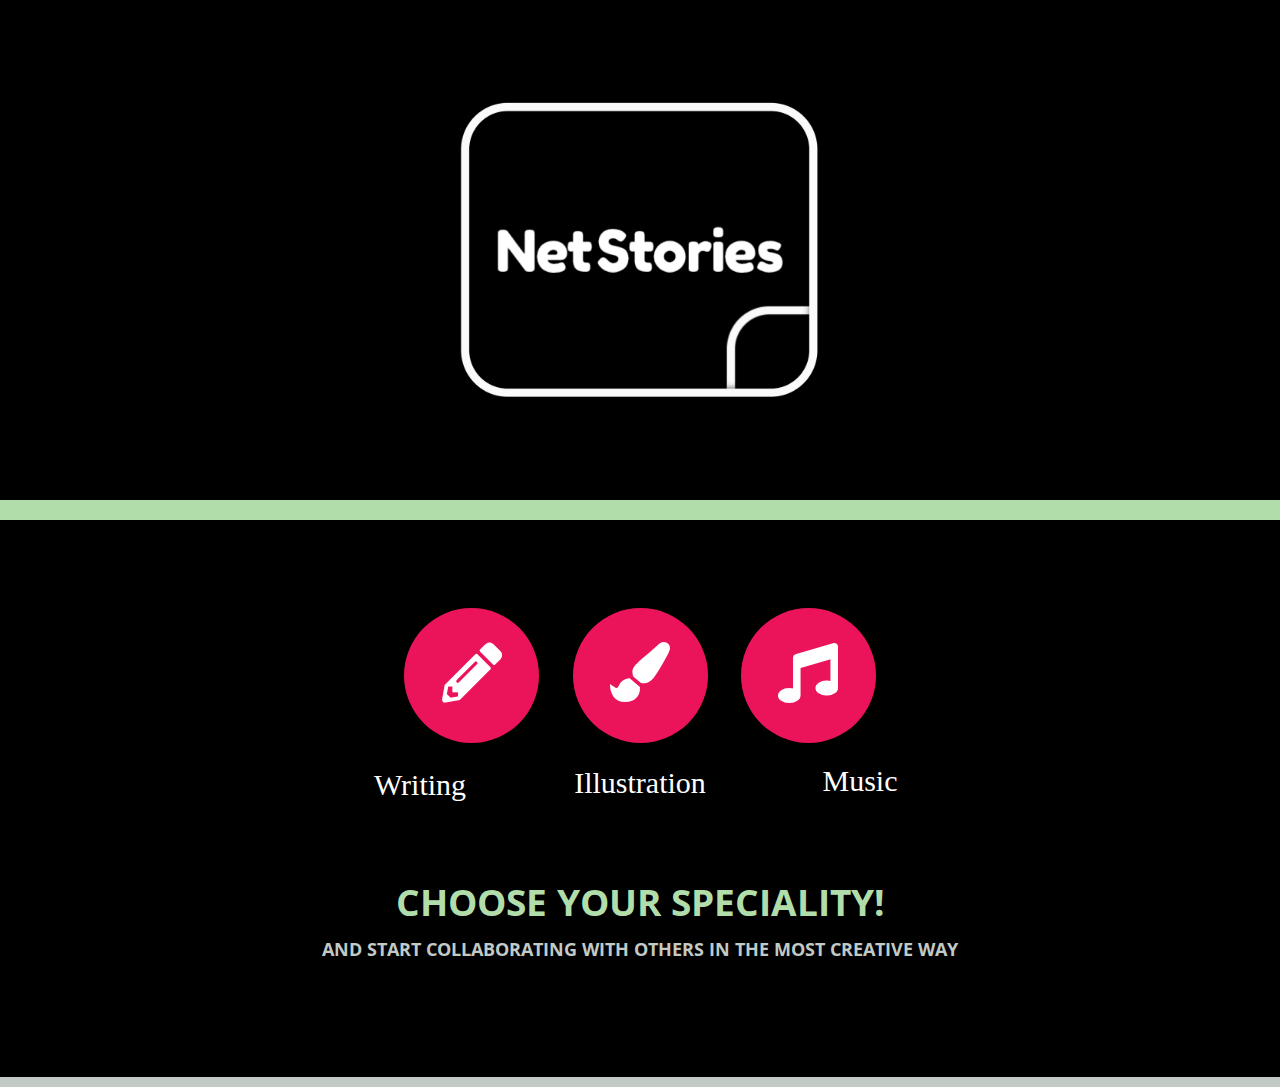
<file: index.html>
<!DOCTYPE HTML>
<!--
	TXT by HTML5 UP
	html5up.net | @ajlkn
	Free for personal and commercial use under the CCA 3.0 license (html5up.net/license)
-->
<html>
	<head>
		<title>NetStories</title>
		<meta charset="utf-8" />
		<meta name="viewport" content="width=device-width, initial-scale=1, user-scalable=no" />
		<link rel="stylesheet" href="assets/css/main.css" />
	</head>
	<body class="homepage is-preload">
		<div id="page-wrapper">

			<!-- Header -->
				<header id="header">
					<div class="logo container">
						<div>
							<img src="images/logow.png" alt="" width="400" height="400" style="vertical-align:middle; margin:50px 0px">
						</div>
					</div>
				</header>




			<!-- Main -->
				<section id="main">
					<div class="container">
						<div class="row gtr-200">
							<div class="col-12">

									

								<!-- Highlight -->
									<section class="box highlight">
										<ul class="special">
											<li><a href="https://ricardo2505.github.io/Writers/" class="icon solid fa-pencil-alt"><span class="label">pencil</span></a></li>
											<li><a href="https://ricardo2505.github.io/Illustrators/" class="icon solid fas fa-paint-brush"><span class="label">brush</span></a></li>
											<li><a href="https://ricardo2505.github.io/Musicians/" class="icon solid fas fa-music"><span class="label">music</span></a></li>
										</ul>

										<!-- Little texts -->
										<section id="Little texts">
											
											<div style = "font-family:fredoka one;font-size:30px; position:relative; left:-220px; top:-30px;">
												Writing
											 </div>

											 <div style = "font-family:fredoka one;font-size:30px; position:relative; left:0px; top:-57px;">
												Illustration
											 </div>
											 
											 <div style = "font-family:fredoka one;font-size:30px; position:relative; left:220px; top:-85px;">
												Music
											 </div>

										<header>
											<h2>Choose your speciality!</h2>
											<p>And start collaborating with others in the most creative way</p>
										</header>
									</section>

							</div>
							

		<!-- Scripts -->
			<script src="assets/js/jquery.min.js"></script>
			<script src="assets/js/jquery.dropotron.min.js"></script>
			<script src="assets/js/jquery.scrolly.min.js"></script>
			<script src="assets/js/browser.min.js"></script>
			<script src="assets/js/breakpoints.min.js"></script>
			<script src="assets/js/util.js"></script>
			<script src="assets/js/main.js"></script>

	</body>
</html>
</file>
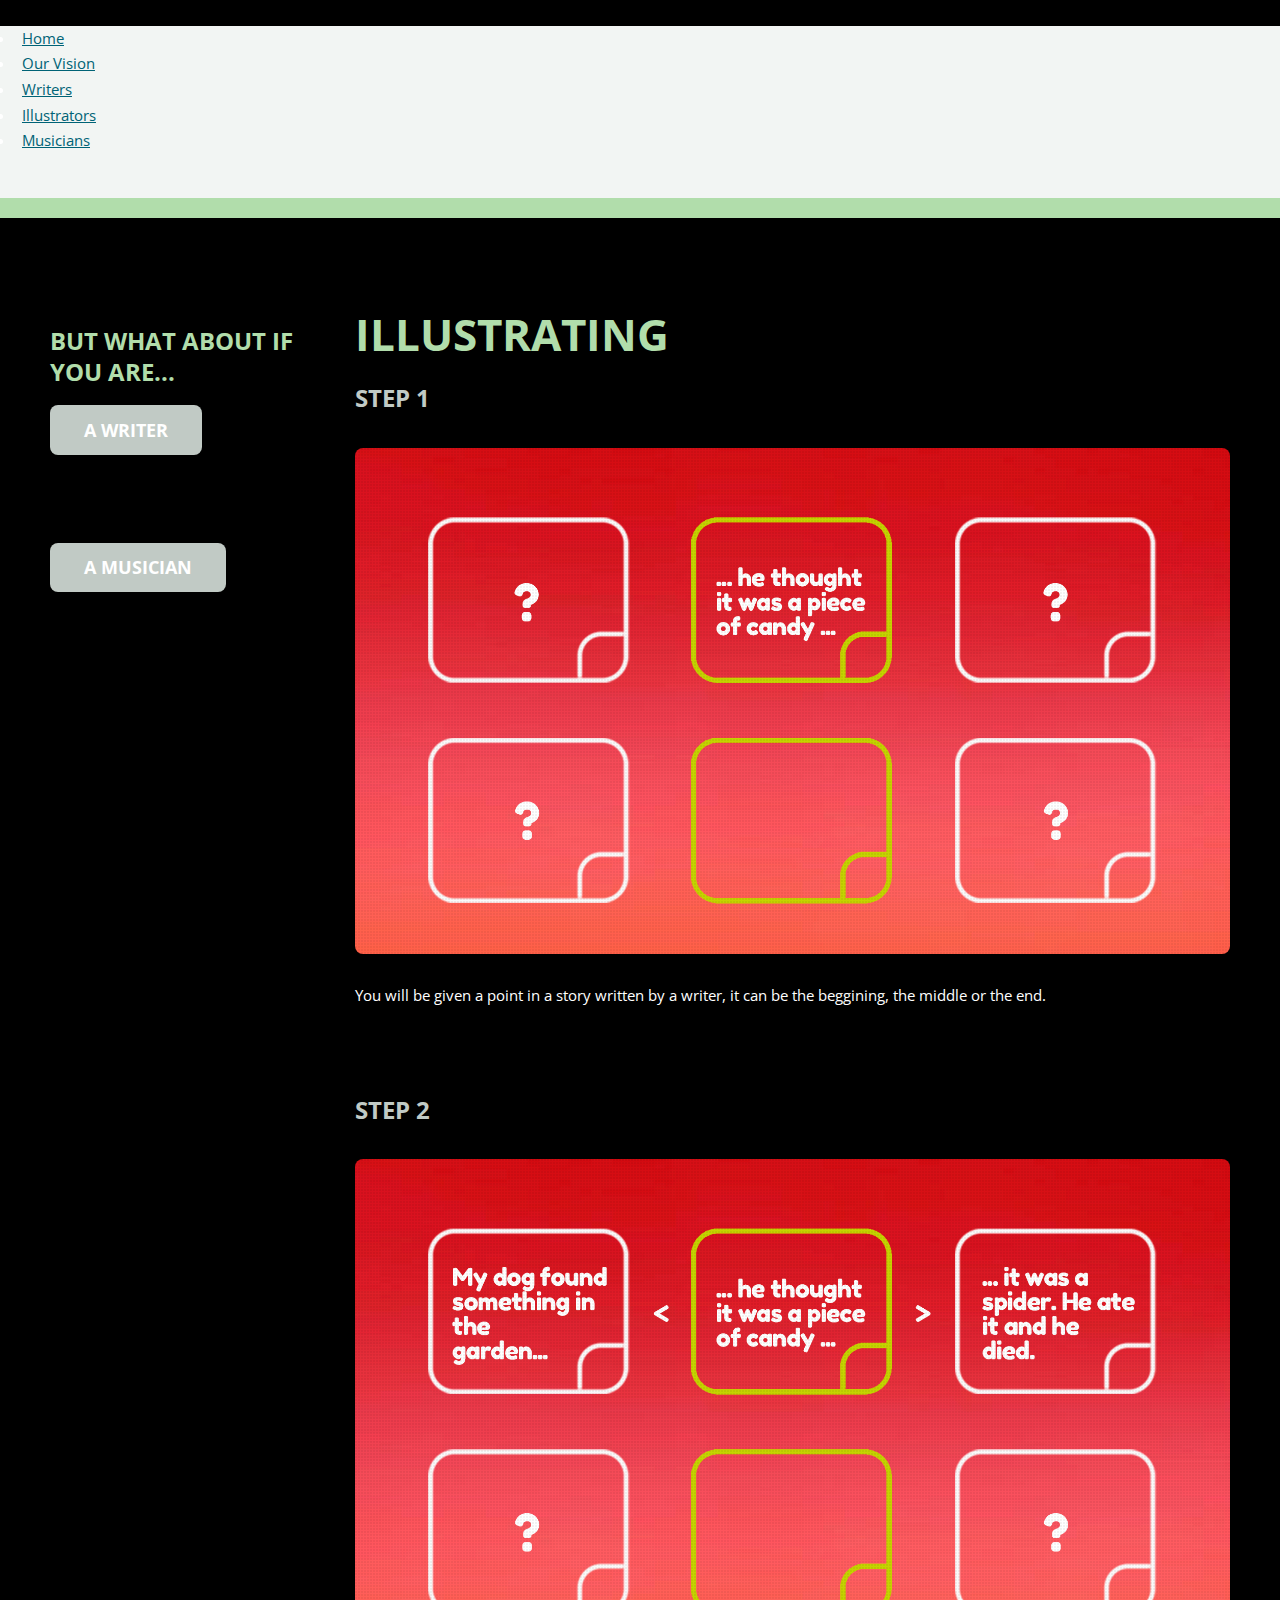
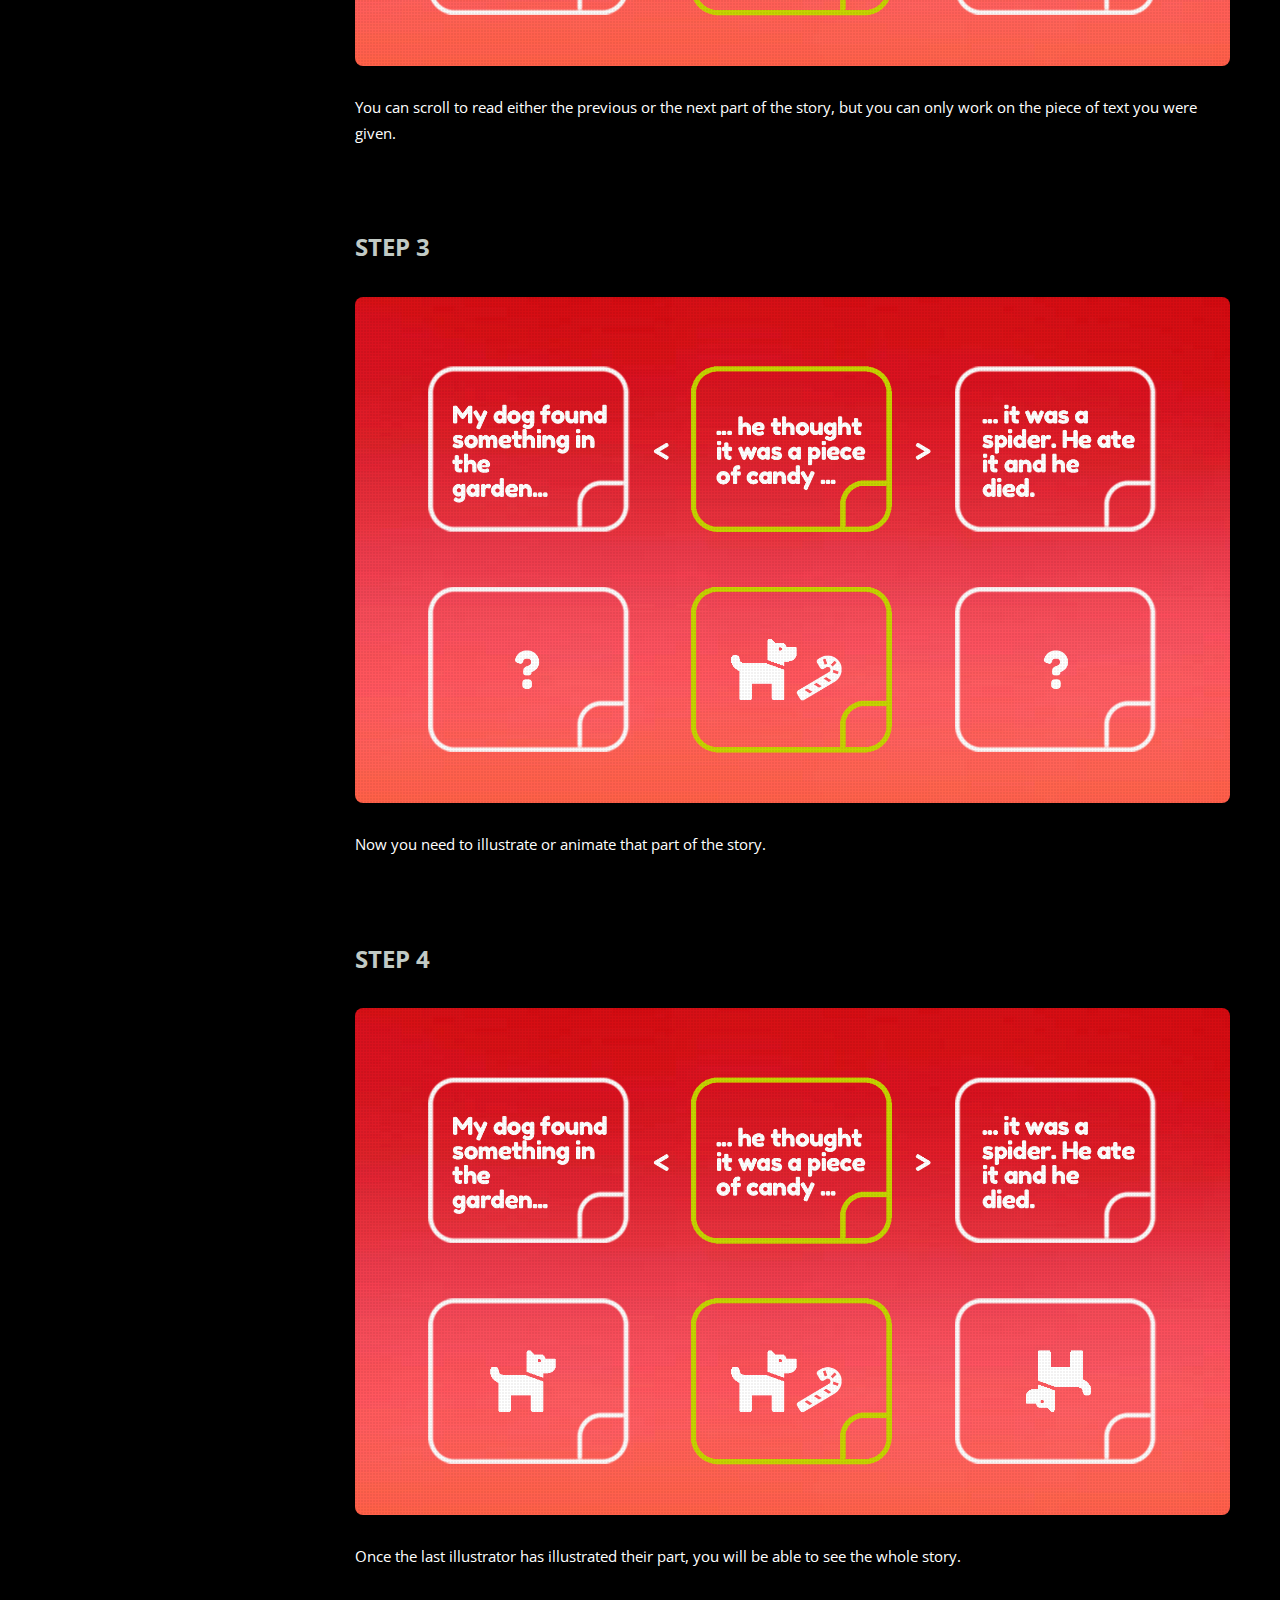
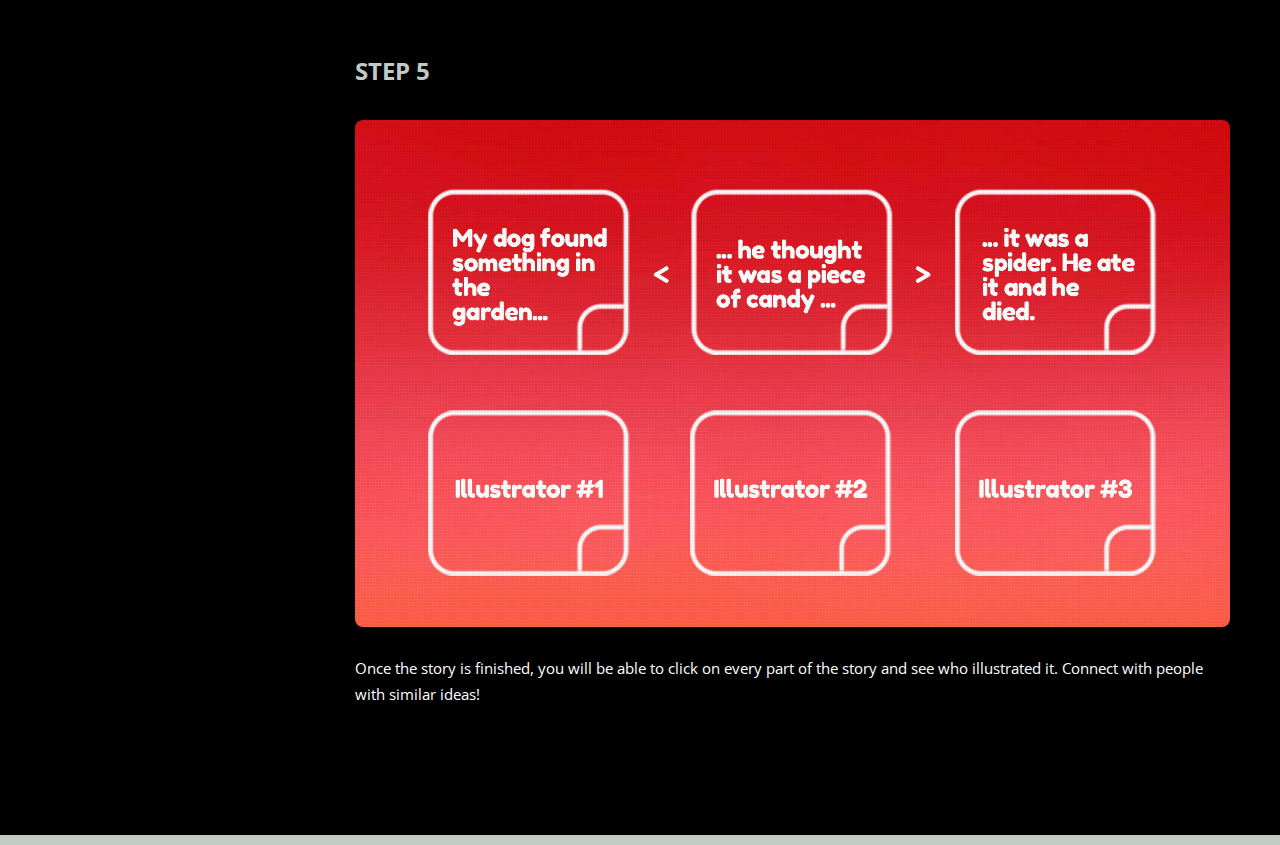
<file: Illustrating.html>
<!DOCTYPE HTML>
<!--
	TXT by HTML5 UP
	html5up.net | @ajlkn
	Free for personal and commercial use under the CCA 3.0 license (html5up.net/license)
-->
<html>
	<head>
		<title>Illustrating</title>
		<meta charset="utf-8" />
		<meta name="viewport" content="width=device-width, initial-scale=1, user-scalable=no" />
		<link rel="stylesheet" href="assets/css/main.css" />
	</head>
	<body class="is-preload">
		<div id="page-wrapper">

			<!-- Header -->
				<header id="header">
					<div class="logo container">
						<div>
						</div>
					</div>
				</header>

			<!-- Nav -->
				<nav id="nav">
					<ul>
						<li><a href="index.html">Home</a></li>
						<li><a href="ourvision.html">Our Vision</a></li>
						<li><a href="writing.html">Writers</a></li>
						<li class="current"><a href="Illustrating.html">Illustrators</a></li>
						<li><a href="Music.html">Musicians</a></li>
					</ul>
				</nav>

			<!-- Main -->
				<section id="main">
					<div class="container">
						<div class="row">
							<div class="col-3 col-12-medium">
								<div class="sidebar">
	
										<!-- Something -->
											<section>
												<h2 class="major">But what about if you are...</h2>
												<a href="writing.html" class="button alt">A writer</a>
												
											</section>
											<a href="Music.html" class="button alt">A musician</a>
								</div>
							</div>
							<div class="col-9 col-12-medium imp-medium">
								<div class="content">

									<!-- Content -->

										<article class="box page-content">

											<header>
												<h2>Illustrating</h2>
												<p>Step 1</p>
											</header>

											<section>
												<span class="image featured"><img src="images/illustrating1.jpg" alt="" /></span>
												<p>
													You will be given a point in a story written by a writer, it can be the beggining, the middle or the end.
												</p>
											</section>
											
											<header>
												<p>Step 2</p>
											</header>
											
											<section>
												<span class="image featured"><img src="images/illustrating2.jpg" alt="" /></span>
												<p>
													You can scroll to read either the previous or the next part of the story, but you can only work on the piece of text you were given. 
												</p>
											</section>
											
											<header>
												<p>Step 3</p>
											</header>
											
											<section>
												<span class="image featured"><img src="images/illustrating3.jpg" alt="" /></span>
												<p>
													Now you need to illustrate or animate that part of the story. 
												</p>
											</section>
											
											<header>
												<p>Step 4</p>
											</header>

											<section>
												<span class="image featured"><img src="images/illustrating4.jpg" alt="" /></span>
												<p>
													Once the last illustrator has illustrated their part, you will be able to see the whole story.
												</p>
											</section>

											<header>
												<p>Step 5</p>
											</header>

											<section>
												<span class="image featured"><img src="images/illustrating5.jpg" alt="" /></span>
												<p>
													Once the story is finished, you will be able to click on every part of the story and see who illustrated it. Connect with people with similar ideas!
												</p>
											</section>

										</article>

								</div>
							</div>
							<div class="col-12">

							

		</div>

		<!-- Scripts -->
			<script src="assets/js/jquery.min.js"></script>
			<script src="assets/js/jquery.dropotron.min.js"></script>
			<script src="assets/js/jquery.scrolly.min.js"></script>
			<script src="assets/js/browser.min.js"></script>
			<script src="assets/js/breakpoints.min.js"></script>
			<script src="assets/js/util.js"></script>
			<script src="assets/js/main.js"></script>

	</body>
</html>
</file>
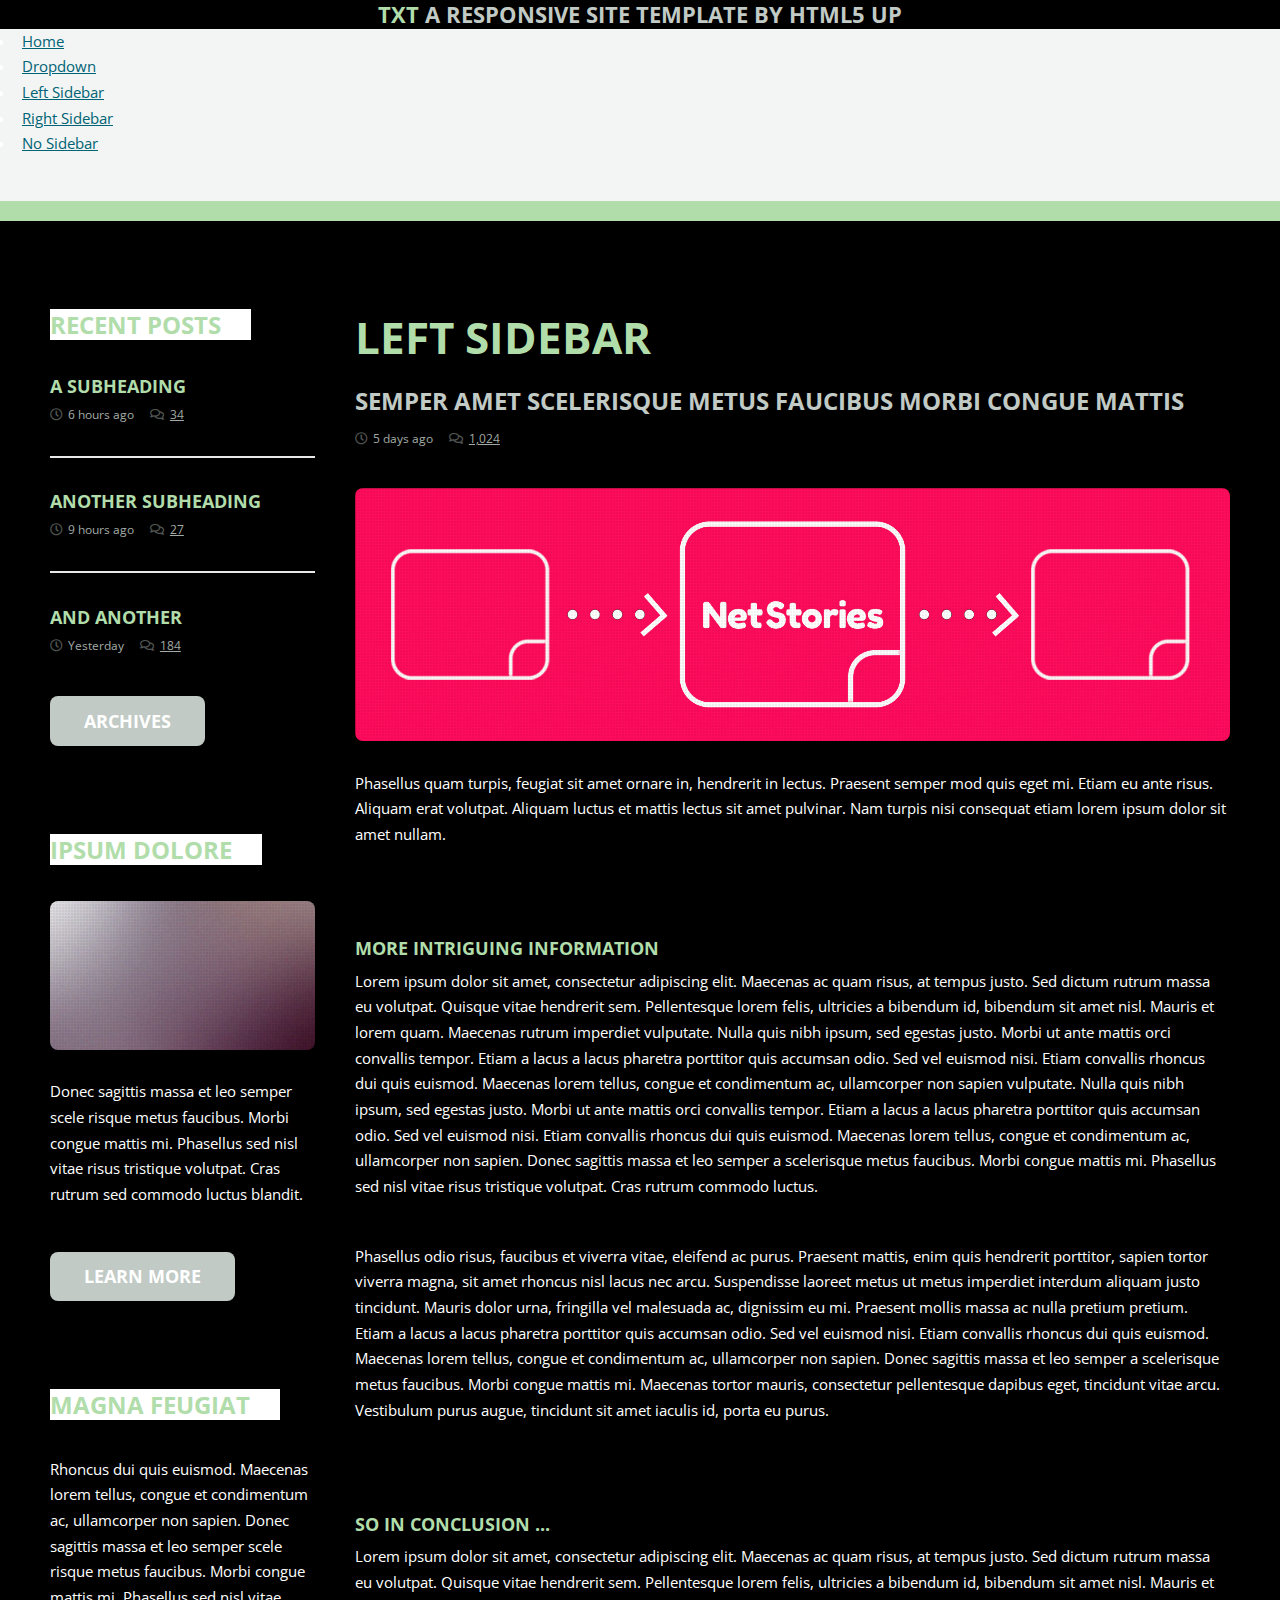
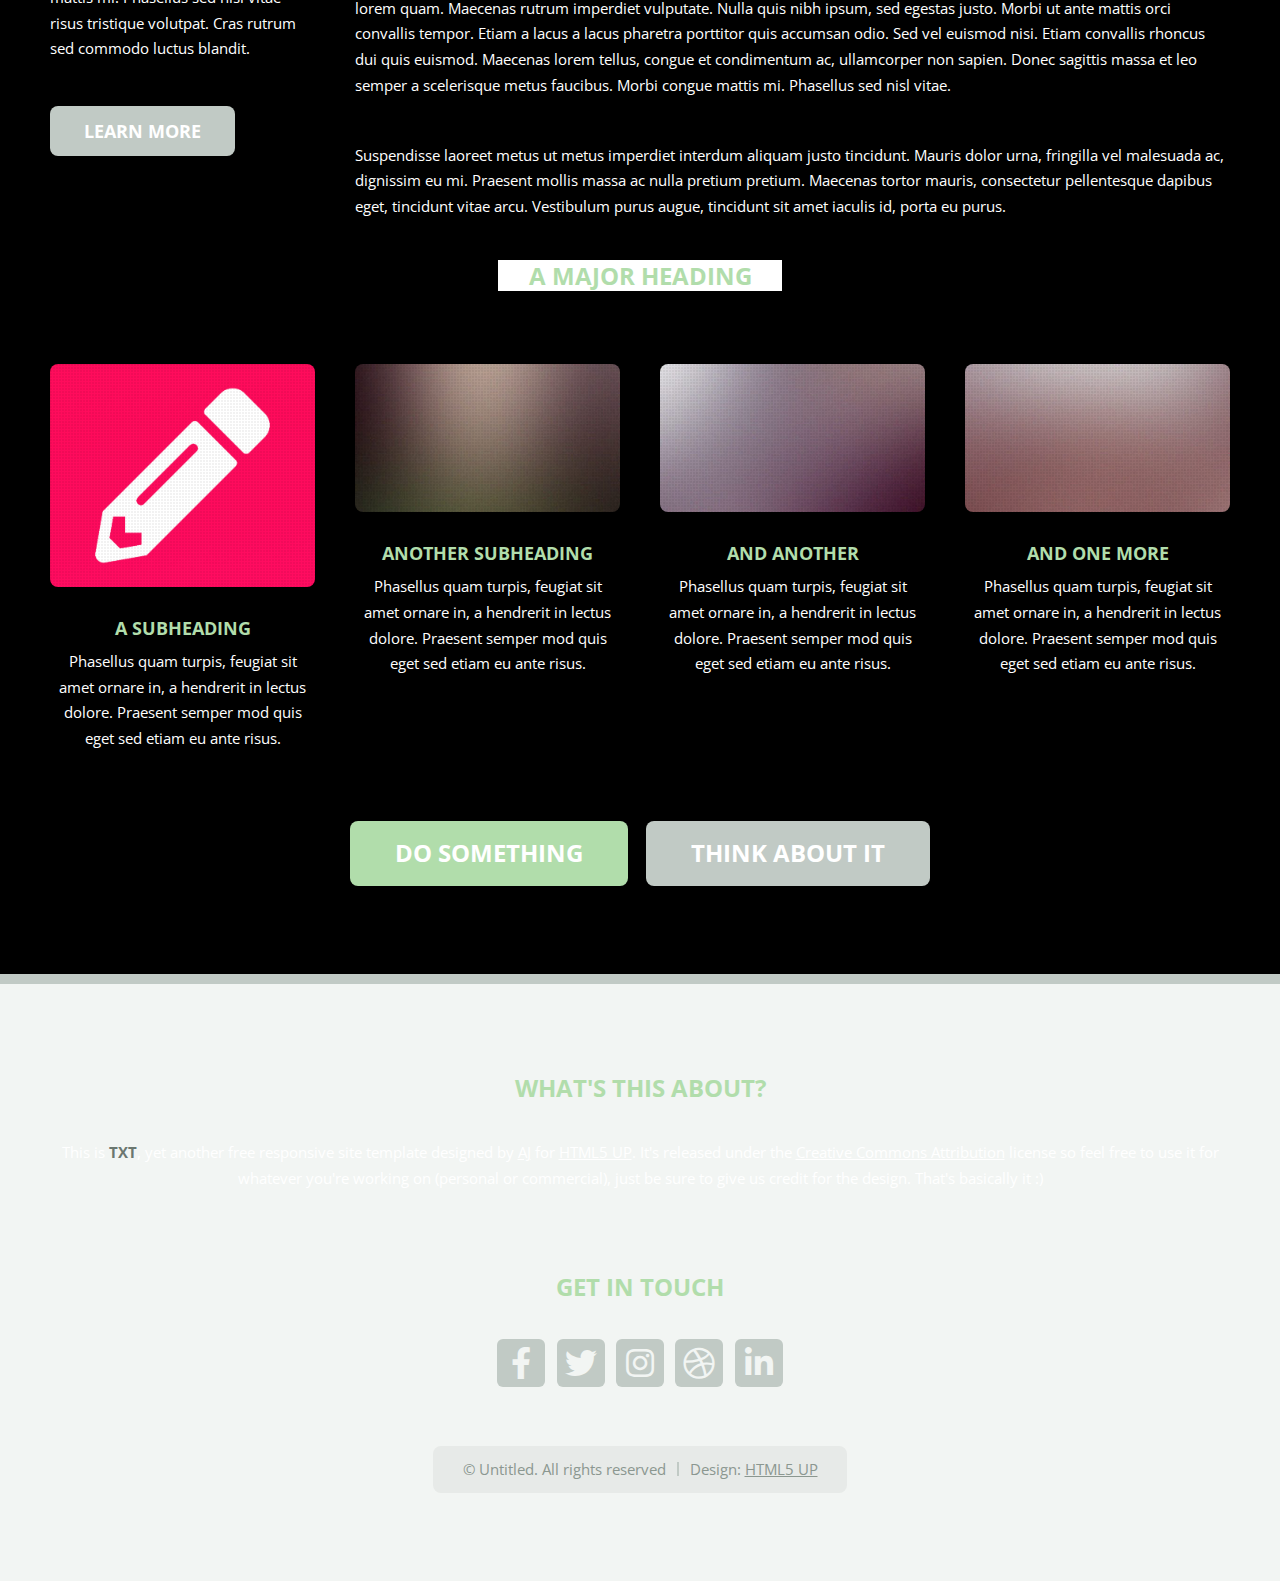
<file: left-sidebar2.html>
<!DOCTYPE HTML>
<!--
	TXT by HTML5 UP
	html5up.net | @ajlkn
	Free for personal and commercial use under the CCA 3.0 license (html5up.net/license)
-->
<html>
	<head>
		<title>Left Sidebar - TXT by HTML5 UP</title>
		<meta charset="utf-8" />
		<meta name="viewport" content="width=device-width, initial-scale=1, user-scalable=no" />
		<link rel="stylesheet" href="assets/css/main.css" />
	</head>
	<body class="is-preload">
		<div id="page-wrapper">

			<!-- Header -->
				<header id="header">
					<div class="logo container">
						<div>
							<h1><a href="index.html" id="logo">TXT</a></h1>
							<p>A responsive site template by HTML5 UP</p>
						</div>
					</div>
				</header>

			<!-- Nav -->
				<nav id="nav">
					<ul>
						<li><a href="index.html">Home</a></li>
						<li>
							<a href="#">Dropdown</a>
							<ul>
								<li><a href="#">Lorem ipsum dolor</a></li>
								<li><a href="#">Magna phasellus</a></li>
								<li>
									<a href="#">Phasellus consequat</a>
									<ul>
										<li><a href="#">Lorem ipsum dolor</a></li>
										<li><a href="#">Phasellus consequat</a></li>
										<li><a href="#">Magna phasellus</a></li>
										<li><a href="#">Etiam dolore nisl</a></li>
									</ul>
								</li>
								<li><a href="#">Veroeros feugiat</a></li>
							</ul>
						</li>
						<li class="current"><a href="left-sidebar.html">Left Sidebar</a></li>
						<li><a href="right-sidebar.html">Right Sidebar</a></li>
						<li><a href="no-sidebar.html">No Sidebar</a></li>
					</ul>
				</nav>

			<!-- Main -->
				<section id="main">
					<div class="container">
						<div class="row">
							<div class="col-3 col-12-medium">
								<div class="sidebar">

									<!-- Sidebar -->

										<!-- Recent Posts -->
											<section>
												<h2 class="major"><span>Recent Posts</span></h2>
												<ul class="divided">
													<li>
														<article class="box post-summary">
															<h3><a href="#">A Subheading</a></h3>
															<ul class="meta">
																<li class="icon fa-clock">6 hours ago</li>
																<li class="icon fa-comments"><a href="#">34</a></li>
															</ul>
														</article>
													</li>
													<li>
														<article class="box post-summary">
															<h3><a href="#">Another Subheading</a></h3>
															<ul class="meta">
																<li class="icon fa-clock">9 hours ago</li>
																<li class="icon fa-comments"><a href="#">27</a></li>
															</ul>
														</article>
													</li>
													<li>
														<article class="box post-summary">
															<h3><a href="#">And Another</a></h3>
															<ul class="meta">
																<li class="icon fa-clock">Yesterday</li>
																<li class="icon fa-comments"><a href="#">184</a></li>
															</ul>
														</article>
													</li>
												</ul>
												<a href="#" class="button alt">Archives</a>
											</section>

										<!-- Something -->
											<section>
												<h2 class="major"><span>Ipsum Dolore</span></h2>
												<a href="#" class="image featured"><img src="images/pic03.jpg" alt="" /></a>
												<p>
													Donec sagittis massa et leo semper scele risque metus faucibus. Morbi congue mattis mi.
													Phasellus sed nisl vitae risus tristique volutpat. Cras rutrum sed commodo luctus blandit.
												</p>
												<a href="#" class="button alt">Learn more</a>
											</section>

										<!-- Something -->
											<section>
												<h2 class="major"><span>Magna Feugiat</span></h2>
												<p>
													Rhoncus dui quis euismod. Maecenas lorem tellus, congue et condimentum ac, ullamcorper non sapien.
													Donec sagittis massa et leo semper scele risque metus faucibus. Morbi congue mattis mi.
													Phasellus sed nisl vitae risus tristique volutpat. Cras rutrum sed commodo luctus blandit.
												</p>
												<a href="#" class="button alt">Learn more</a>
											</section>

								</div>
							</div>
							<div class="col-9 col-12-medium imp-medium">
								<div class="content">

									<!-- Content -->

										<article class="box page-content">

											<header>
												<h2>Left Sidebar</h2>
												<p>Semper amet scelerisque metus faucibus morbi congue mattis</p>
												<ul class="meta">
													<li class="icon fa-clock">5 days ago</li>
													<li class="icon fa-comments"><a href="#">1,024</a></li>
												</ul>
											</header>

											<section>
												<span class="image featured"><img src="images/pic05.jpg" alt="" /></span>
												<p>
													Phasellus quam turpis, feugiat sit amet ornare in, hendrerit in lectus.
													Praesent semper mod quis eget mi. Etiam eu ante risus. Aliquam erat volutpat.
													Aliquam luctus et mattis lectus sit amet pulvinar. Nam turpis nisi
													consequat etiam lorem ipsum dolor sit amet nullam.
												</p>
											</section>

											<section>
												<h3>More intriguing information</h3>
												<p>
													Lorem ipsum dolor sit amet, consectetur adipiscing elit. Maecenas ac quam risus, at tempus
													justo. Sed dictum rutrum massa eu volutpat. Quisque vitae hendrerit sem. Pellentesque lorem felis,
													ultricies a bibendum id, bibendum sit amet nisl. Mauris et lorem quam. Maecenas rutrum imperdiet
													vulputate. Nulla quis nibh ipsum, sed egestas justo. Morbi ut ante mattis orci convallis tempor.
													Etiam a lacus a lacus pharetra porttitor quis accumsan odio. Sed vel euismod nisi. Etiam convallis
													rhoncus dui quis euismod. Maecenas lorem tellus, congue et condimentum ac, ullamcorper non sapien
													vulputate. Nulla quis nibh ipsum, sed egestas justo. Morbi ut ante mattis orci convallis tempor.
													Etiam a lacus a lacus pharetra porttitor quis accumsan odio. Sed vel euismod nisi. Etiam convallis
													rhoncus dui quis euismod. Maecenas lorem tellus, congue et condimentum ac, ullamcorper non sapien.
													Donec sagittis massa et leo semper a scelerisque metus faucibus. Morbi congue mattis mi.
													Phasellus sed nisl vitae risus tristique volutpat. Cras rutrum commodo luctus.
												</p>
												<p>
													Phasellus odio risus, faucibus et viverra vitae, eleifend ac purus. Praesent mattis, enim
													quis hendrerit porttitor, sapien tortor viverra magna, sit amet rhoncus nisl lacus nec arcu.
													Suspendisse laoreet metus ut metus imperdiet interdum aliquam justo tincidunt. Mauris dolor urna,
													fringilla vel malesuada ac, dignissim eu mi. Praesent mollis massa ac nulla pretium pretium.
													Etiam a lacus a lacus pharetra porttitor quis accumsan odio. Sed vel euismod nisi. Etiam convallis
													rhoncus dui quis euismod. Maecenas lorem tellus, congue et condimentum ac, ullamcorper non sapien.
													Donec sagittis massa et leo semper a scelerisque metus faucibus. Morbi congue mattis mi.
													Maecenas tortor mauris, consectetur pellentesque dapibus eget, tincidunt vitae arcu.
													Vestibulum purus augue, tincidunt sit amet iaculis id, porta eu purus.
												</p>
											</section>

											<section>
												<h3>So in conclusion ...</h3>
												<p>
													Lorem ipsum dolor sit amet, consectetur adipiscing elit. Maecenas ac quam risus, at tempus
													justo. Sed dictum rutrum massa eu volutpat. Quisque vitae hendrerit sem. Pellentesque lorem felis,
													ultricies a bibendum id, bibendum sit amet nisl. Mauris et lorem quam. Maecenas rutrum imperdiet
													vulputate. Nulla quis nibh ipsum, sed egestas justo. Morbi ut ante mattis orci convallis tempor.
													Etiam a lacus a lacus pharetra porttitor quis accumsan odio. Sed vel euismod nisi. Etiam convallis
													rhoncus dui quis euismod. Maecenas lorem tellus, congue et condimentum ac, ullamcorper non sapien.
													Donec sagittis massa et leo semper a scelerisque metus faucibus. Morbi congue mattis mi.
													Phasellus sed nisl vitae.
												</p>
												<p>
													Suspendisse laoreet metus ut metus imperdiet interdum aliquam justo tincidunt. Mauris dolor urna,
													fringilla vel malesuada ac, dignissim eu mi. Praesent mollis massa ac nulla pretium pretium.
													Maecenas tortor mauris, consectetur pellentesque dapibus eget, tincidunt vitae arcu.
													Vestibulum purus augue, tincidunt sit amet iaculis id, porta eu purus.
												</p>
											</section>

										</article>

								</div>
							</div>
							<div class="col-12">

								<!-- Features -->
									<section class="box features">
										<h2 class="major"><span>A Major Heading</span></h2>
										<div>
											<div class="row">
												<div class="col-3 col-6-medium col-12-small">

													<!-- Feature -->
														<section class="box feature">
															<a href="#" class="image featured"><img src="images/pic01.jpg" alt="" /></a>
															<h3><a href="#">A Subheading</a></h3>
															<p>
																Phasellus quam turpis, feugiat sit amet ornare in, a hendrerit in
																lectus dolore. Praesent semper mod quis eget sed etiam eu ante risus.
															</p>
														</section>

												</div>
												<div class="col-3 col-6-medium col-12-small">

													<!-- Feature -->
														<section class="box feature">
															<a href="#" class="image featured"><img src="images/pic02.jpg" alt="" /></a>
															<h3><a href="#">Another Subheading</a></h3>
															<p>
																Phasellus quam turpis, feugiat sit amet ornare in, a hendrerit in
																lectus dolore. Praesent semper mod quis eget sed etiam eu ante risus.
															</p>
														</section>

												</div>
												<div class="col-3 col-6-medium col-12-small">

													<!-- Feature -->
														<section class="box feature">
															<a href="#" class="image featured"><img src="images/pic03.jpg" alt="" /></a>
															<h3><a href="#">And Another</a></h3>
															<p>
																Phasellus quam turpis, feugiat sit amet ornare in, a hendrerit in
																lectus dolore. Praesent semper mod quis eget sed etiam eu ante risus.
															</p>
														</section>

												</div>
												<div class="col-3 col-6-medium col-12-small">

													<!-- Feature -->
														<section class="box feature">
															<a href="#" class="image featured"><img src="images/pic04.jpg" alt="" /></a>
															<h3><a href="#">And One More</a></h3>
															<p>
																Phasellus quam turpis, feugiat sit amet ornare in, a hendrerit in
																lectus dolore. Praesent semper mod quis eget sed etiam eu ante risus.
															</p>
														</section>

												</div>
												<div class="col-12">
													<ul class="actions">
														<li><a href="#" class="button large">Do Something</a></li>
														<li><a href="#" class="button alt large">Think About It</a></li>
													</ul>
												</div>
											</div>
										</div>
									</section>

							</div>
						</div>
					</div>
				</section>

			<!-- Footer -->
				<footer id="footer">
					<div class="container">
						<div class="row gtr-200">
							<div class="col-12">

								<!-- About -->
									<section>
										<h2 class="major"><span>What's this about?</span></h2>
										<p>
											This is <strong>TXT</strong>, yet another free responsive site template designed by
											<a href="http://twitter.com/ajlkn">AJ</a> for <a href="http://html5up.net">HTML5 UP</a>. It's released under the
											<a href="http://html5up.net/license/">Creative Commons Attribution</a> license so feel free to use it for
											whatever you're working on (personal or commercial), just be sure to give us credit for the design.
											That's basically it :)
										</p>
									</section>

							</div>
							<div class="col-12">

								<!-- Contact -->
									<section>
										<h2 class="major"><span>Get in touch</span></h2>
										<ul class="contact">
											<li><a class="icon brands fa-facebook-f" href="#"><span class="label">Facebook</span></a></li>
											<li><a class="icon brands fa-twitter" href="#"><span class="label">Twitter</span></a></li>
											<li><a class="icon brands fa-instagram" href="#"><span class="label">Instagram</span></a></li>
											<li><a class="icon brands fa-dribbble" href="#"><span class="label">Dribbble</span></a></li>
											<li><a class="icon brands fa-linkedin-in" href="#"><span class="label">LinkedIn</span></a></li>
										</ul>
									</section>

							</div>
						</div>

						<!-- Copyright -->
							<div id="copyright">
								<ul class="menu">
									<li>&copy; Untitled. All rights reserved</li><li>Design: <a href="http://html5up.net">HTML5 UP</a></li>
								</ul>
							</div>

					</div>
				</footer>

		</div>

		<!-- Scripts -->
			<script src="assets/js/jquery.min.js"></script>
			<script src="assets/js/jquery.dropotron.min.js"></script>
			<script src="assets/js/jquery.scrolly.min.js"></script>
			<script src="assets/js/browser.min.js"></script>
			<script src="assets/js/breakpoints.min.js"></script>
			<script src="assets/js/util.js"></script>
			<script src="assets/js/main.js"></script>

	</body>
</html>
</file>
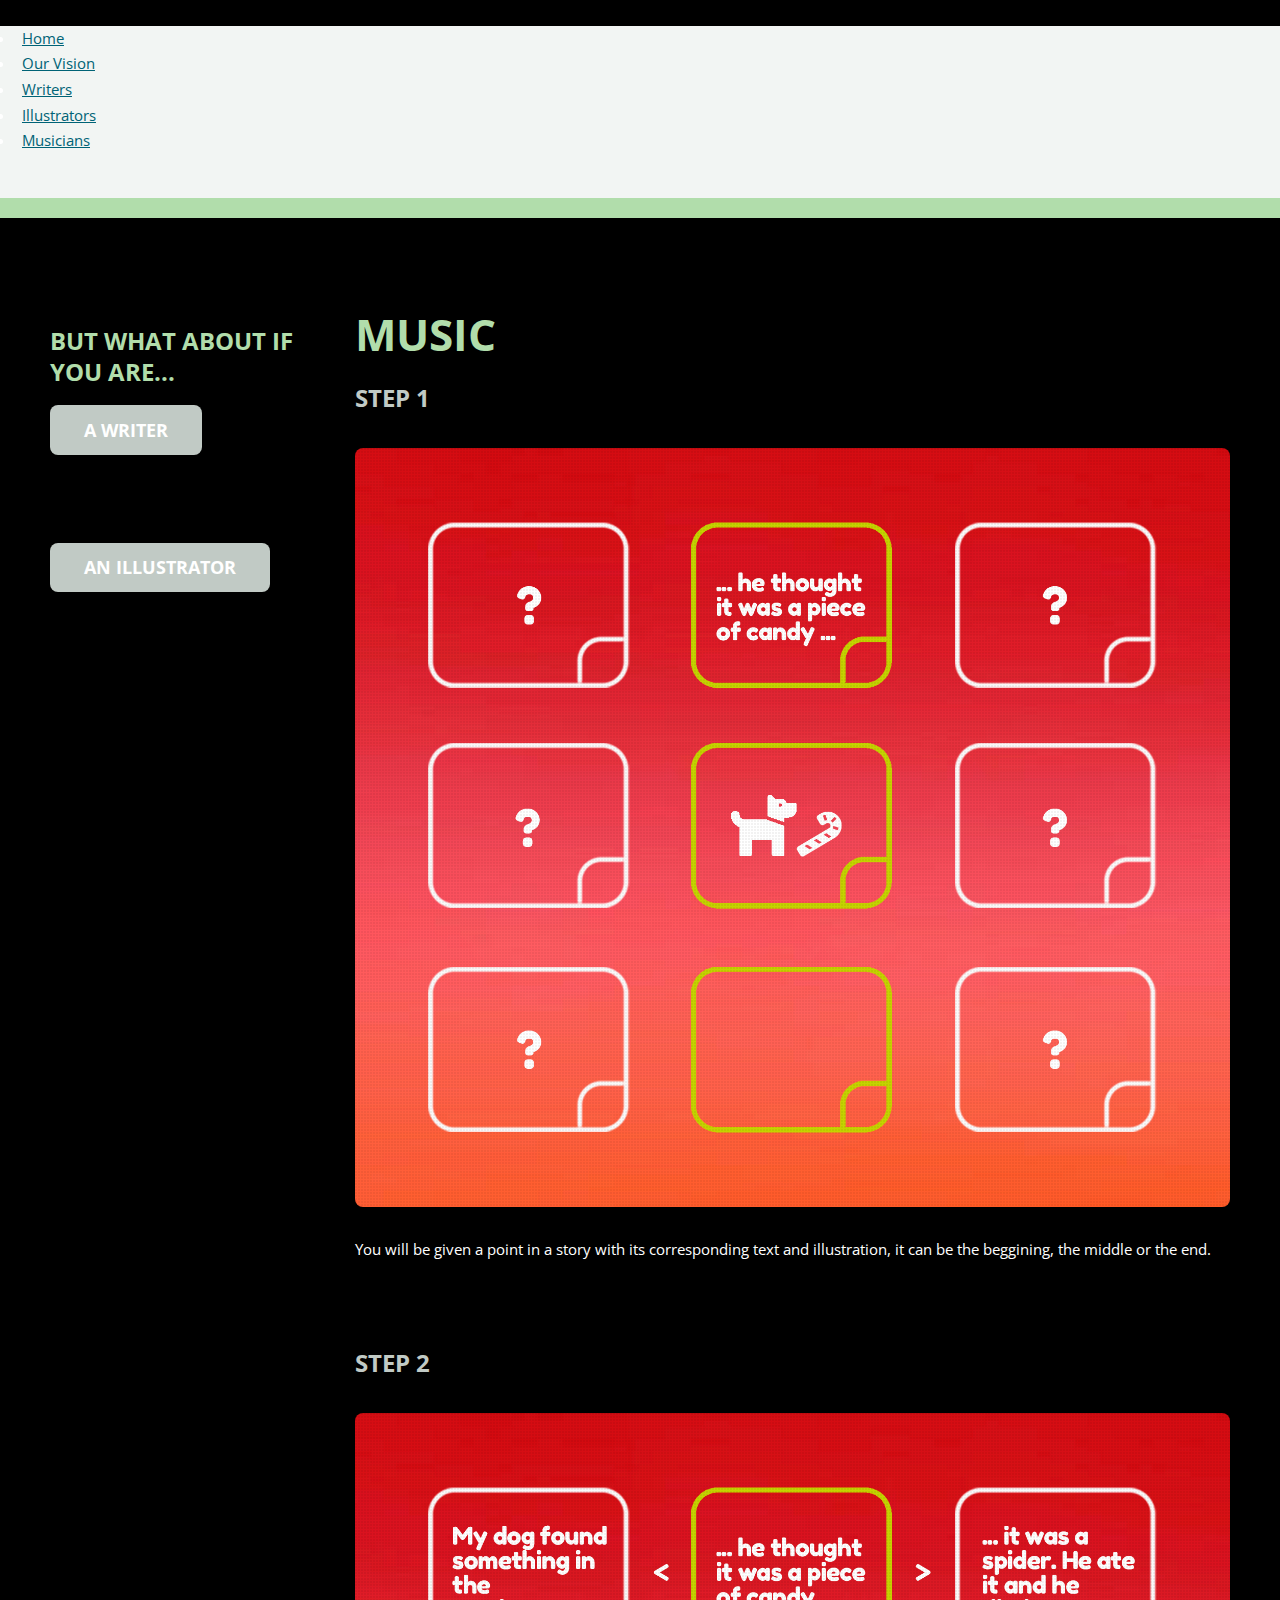
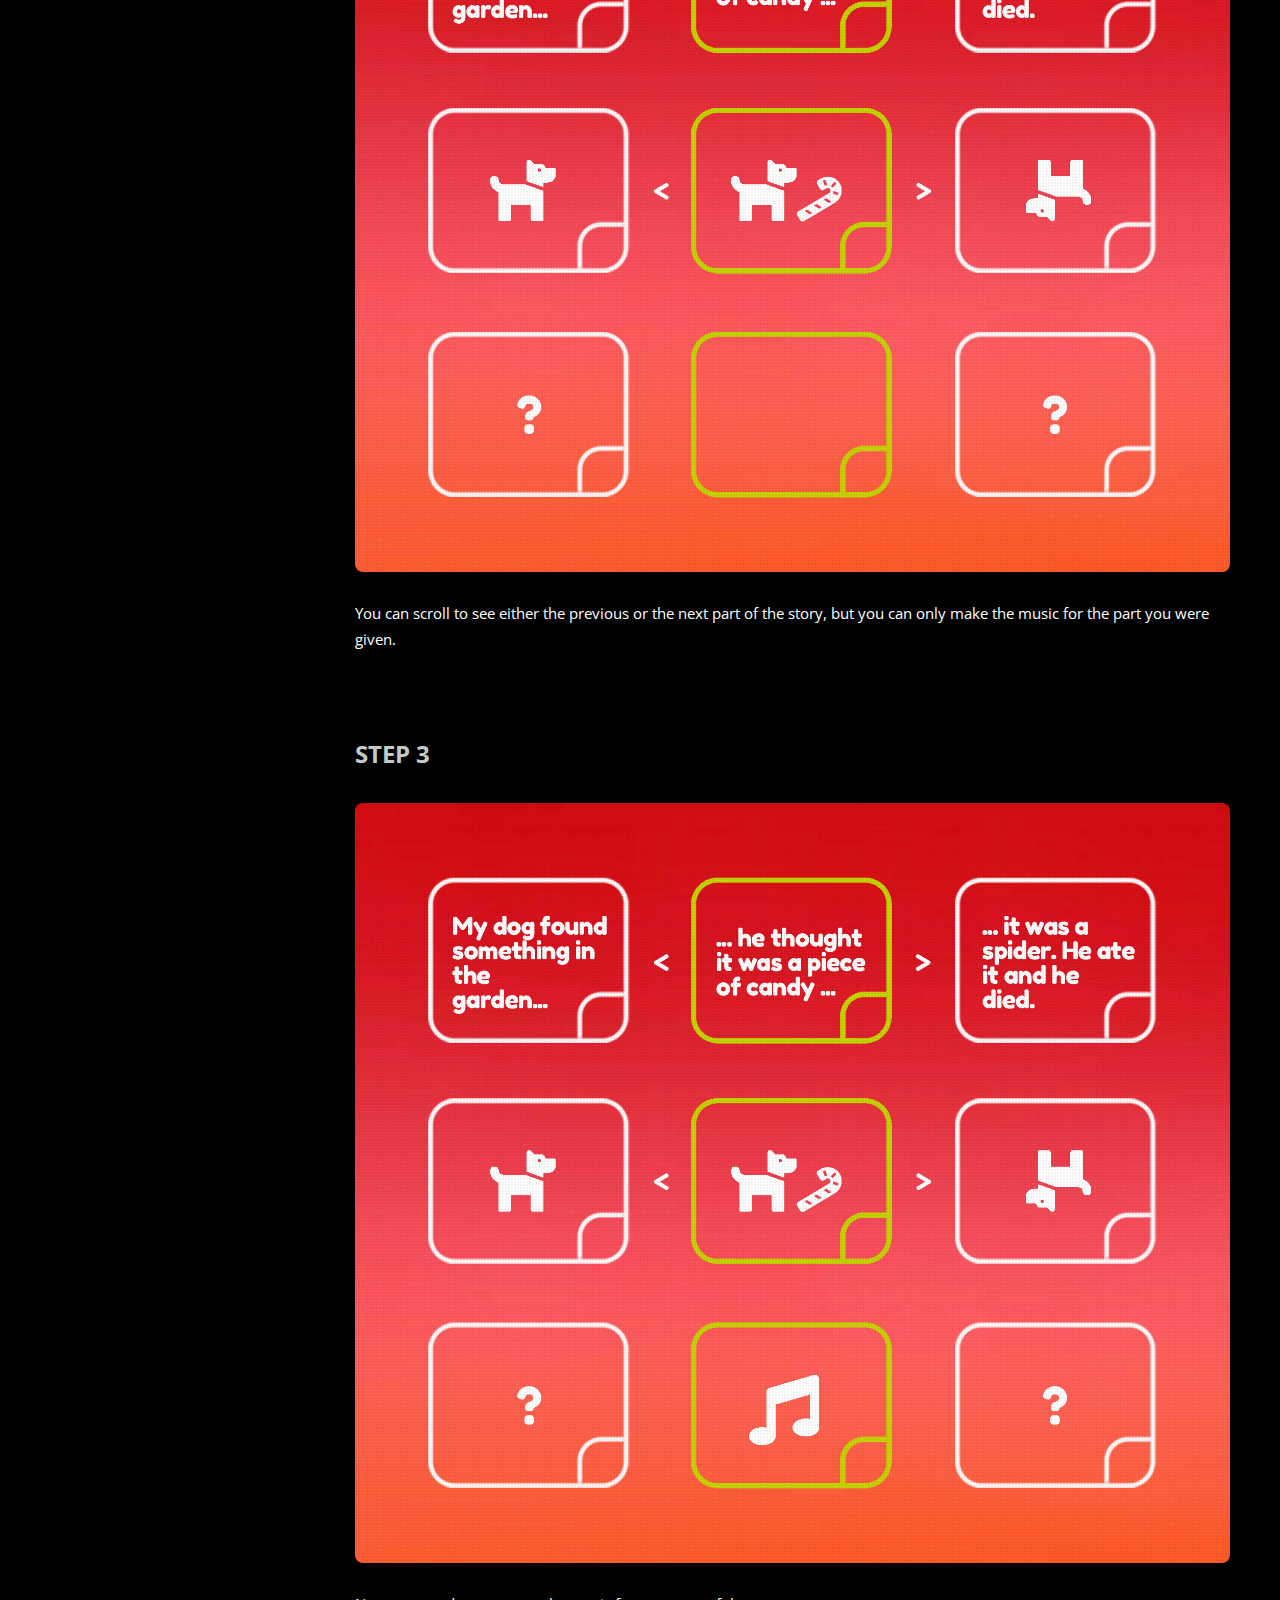
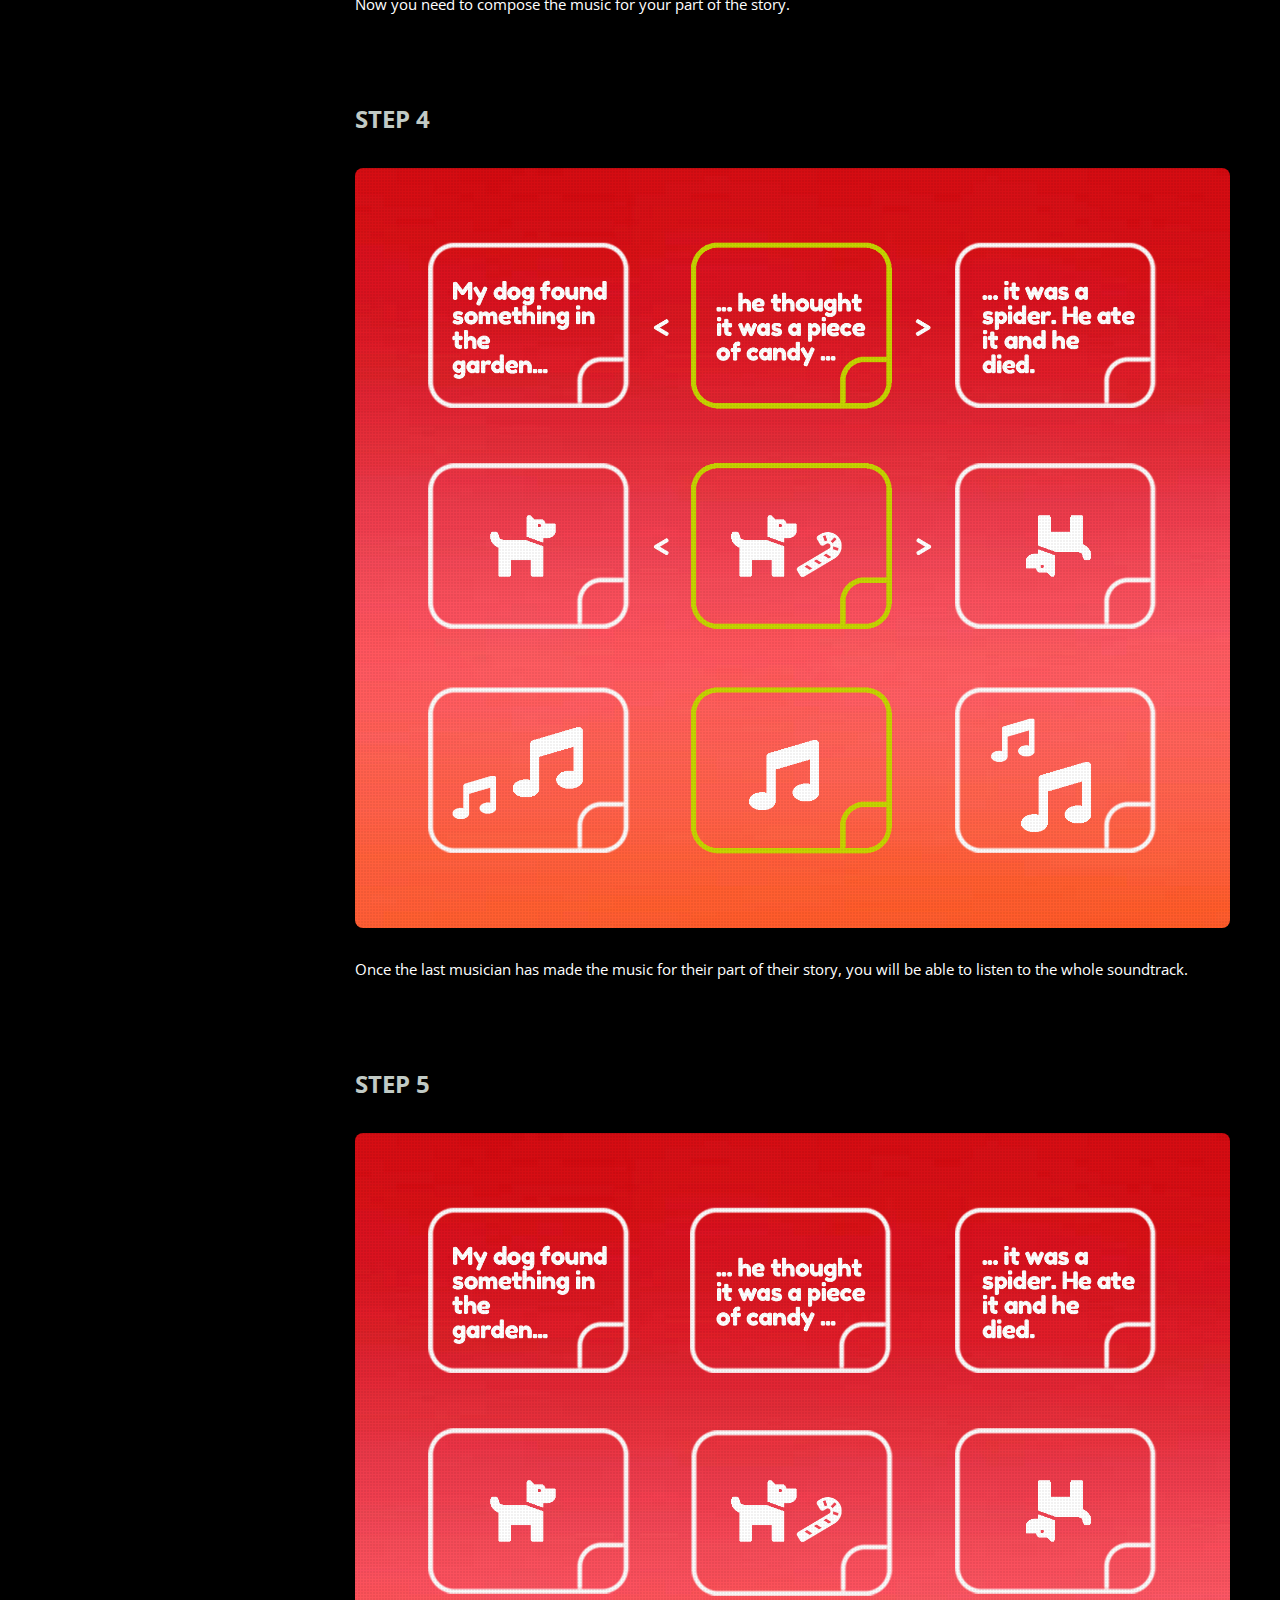
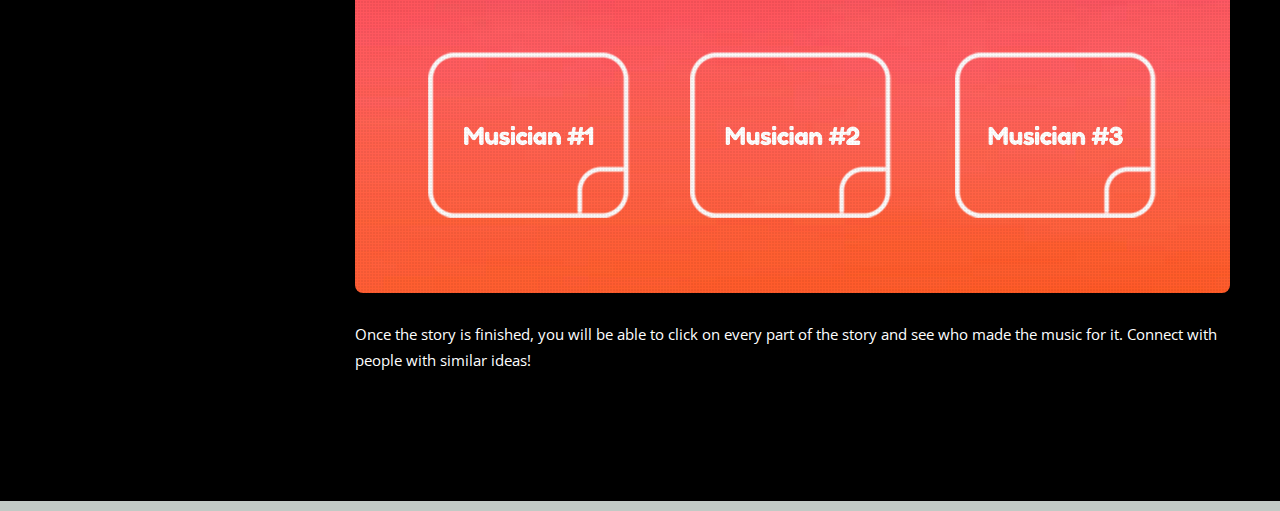
<file: Music.html>
<!DOCTYPE HTML>
<!--
	TXT by HTML5 UP
	html5up.net | @ajlkn
	Free for personal and commercial use under the CCA 3.0 license (html5up.net/license)
-->
<html>
	<head>
		<title>Music</title>
		<meta charset="utf-8" />
		<meta name="viewport" content="width=device-width, initial-scale=1, user-scalable=no" />
		<link rel="stylesheet" href="assets/css/main.css" />
	</head>
	<body class="is-preload">
		<div id="page-wrapper">

			<!-- Header -->
				<header id="header">
					<div class="logo container">
						<div>
						</div>
					</div>
				</header>

			<!-- Nav -->
				<nav id="nav">
					<ul>
						<li><a href="index.html">Home</a></li>
						<li><a href="ourvision.html">Our Vision</a></li>
						<li><a href="writing.html">Writers</a></li>
						<li><a href="Illustrating.html">Illustrators</a></li>
						<li class="current"><a href="Music.html">Musicians</a></li>
					</ul>
				</nav>

			<!-- Main -->
				<section id="main">
					<div class="container">
						<div class="row">
							<div class="col-3 col-12-medium">
								<div class="sidebar">
	
										<!-- Something -->
											<section>
												<h2 class="major">But what about if you are...</h2>
												<a href="writing.html" class="button alt">A writer</a>
											
											</section>
											<a href="Illustrating.html" class="button alt">An illustrator</a>
								</div>
							</div>
							<div class="col-9 col-12-medium imp-medium">
								<div class="content">

									<!-- Content -->

										<article class="box page-content">

											<header>
												<h2>Music</h2>
												<p>Step 1</p>
											</header>

											<section>
												<span class="image featured"><img src="images/music1.jpg" alt="" /></span>
												<p>
													You will be given a point in a story with its corresponding text and illustration, it can be the beggining, the middle or the end.
												</p>
											</section>
											
											<header>
												<p>Step 2</p>
											</header>
											
											<section>
												<span class="image featured"><img src="images/music2.jpg" alt="" /></span>
												<p>
													You can scroll to see either the previous or the next part of the story, but you can only make the music for the part you were given. 
												</p>
											</section>
											
											<header>
												<p>Step 3</p>
											</header>
											
											<section>
												<span class="image featured"><img src="images/music3.jpg" alt="" /></span>
												<p>
													Now you need to compose the music for your part of the story. 
												</p>
											</section>
											
											<header>
												<p>Step 4</p>
											</header>

											<section>
												<span class="image featured"><img src="images/music4.jpg" alt="" /></span>
												<p>
													Once the last musician has made the music for their part of their story, you will be able to listen to the whole soundtrack.
												</p>
											</section>

											<header>
												<p>Step 5</p>
											</header>

											<section>
												<span class="image featured"><img src="images/music5.jpg" alt="" /></span>
												<p>
													Once the story is finished, you will be able to click on every part of the story and see who made the music for it. Connect with people with similar ideas!
												</p>
											</section>

										</article>

								</div>
							</div>
							<div class="col-12">

			
		</div>

		<!-- Scripts -->
			<script src="assets/js/jquery.min.js"></script>
			<script src="assets/js/jquery.dropotron.min.js"></script>
			<script src="assets/js/jquery.scrolly.min.js"></script>
			<script src="assets/js/browser.min.js"></script>
			<script src="assets/js/breakpoints.min.js"></script>
			<script src="assets/js/util.js"></script>
			<script src="assets/js/main.js"></script>

	</body>
</html>
</file>
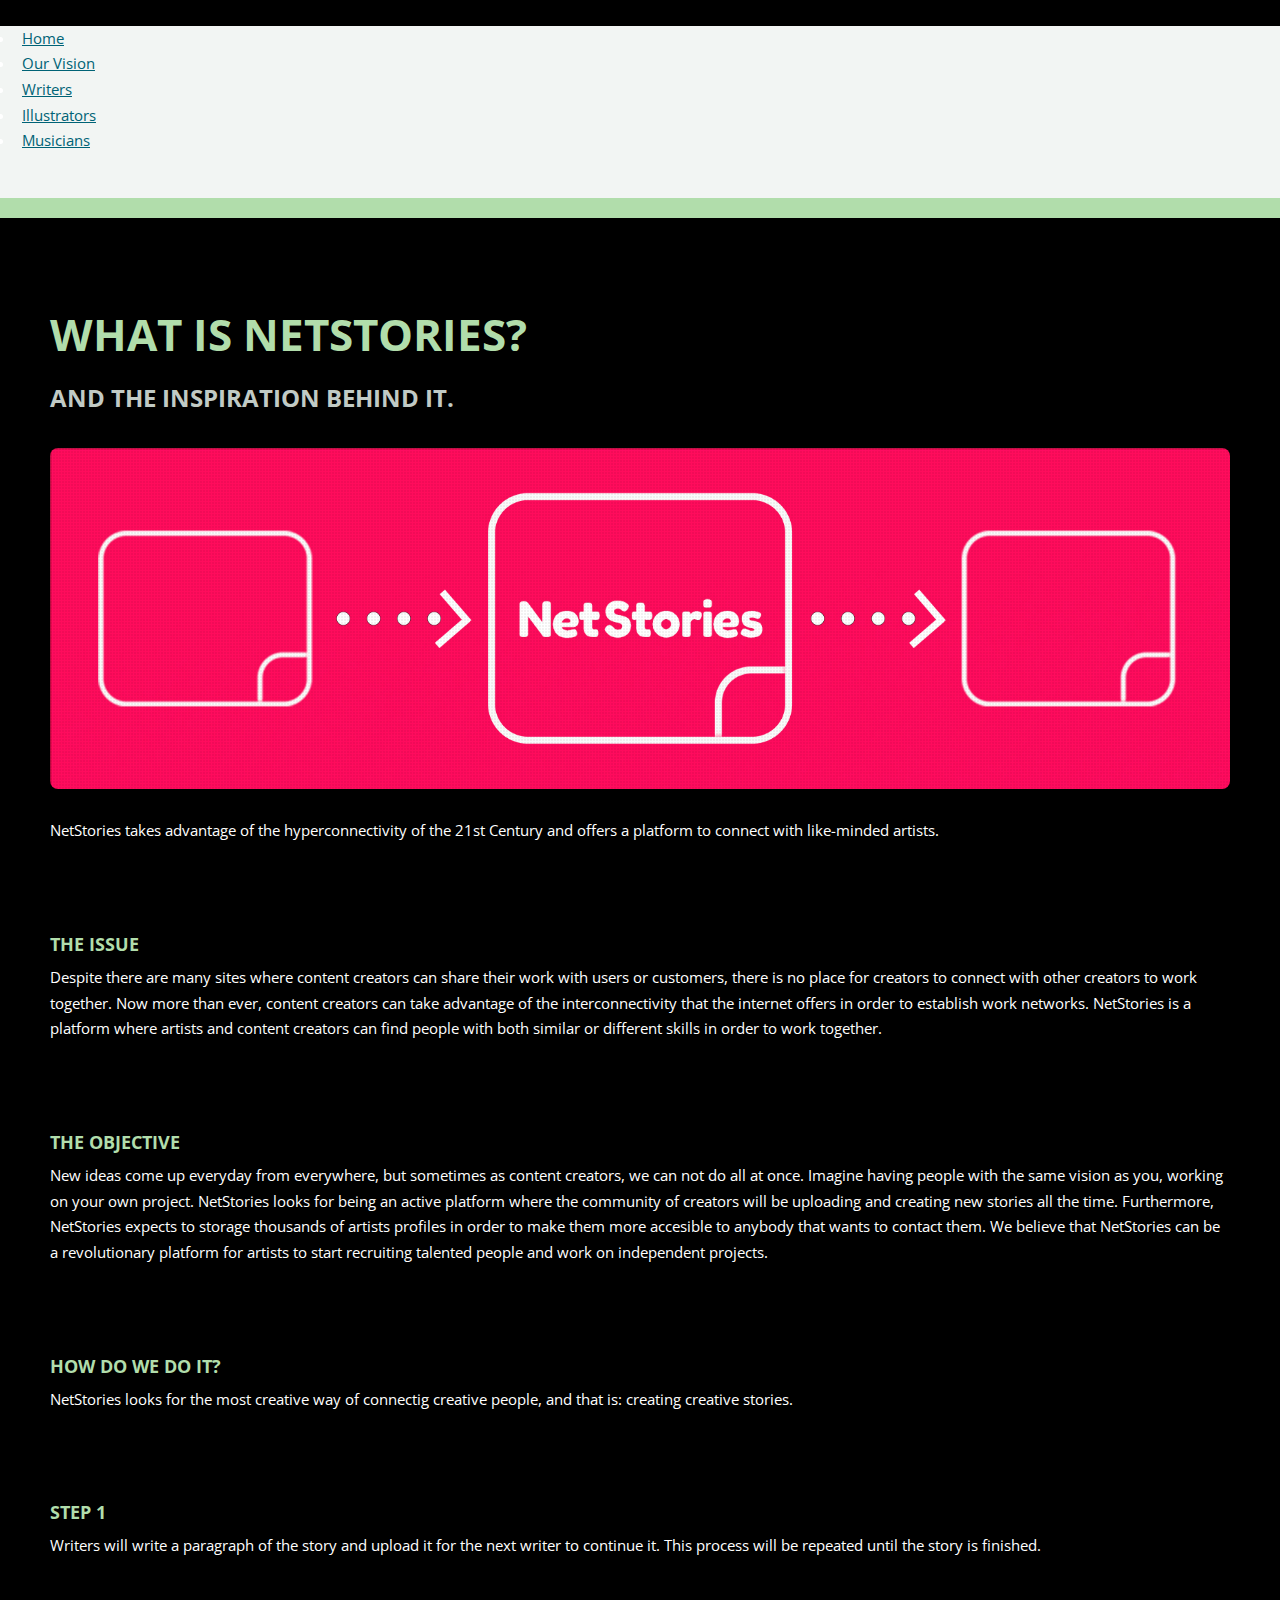
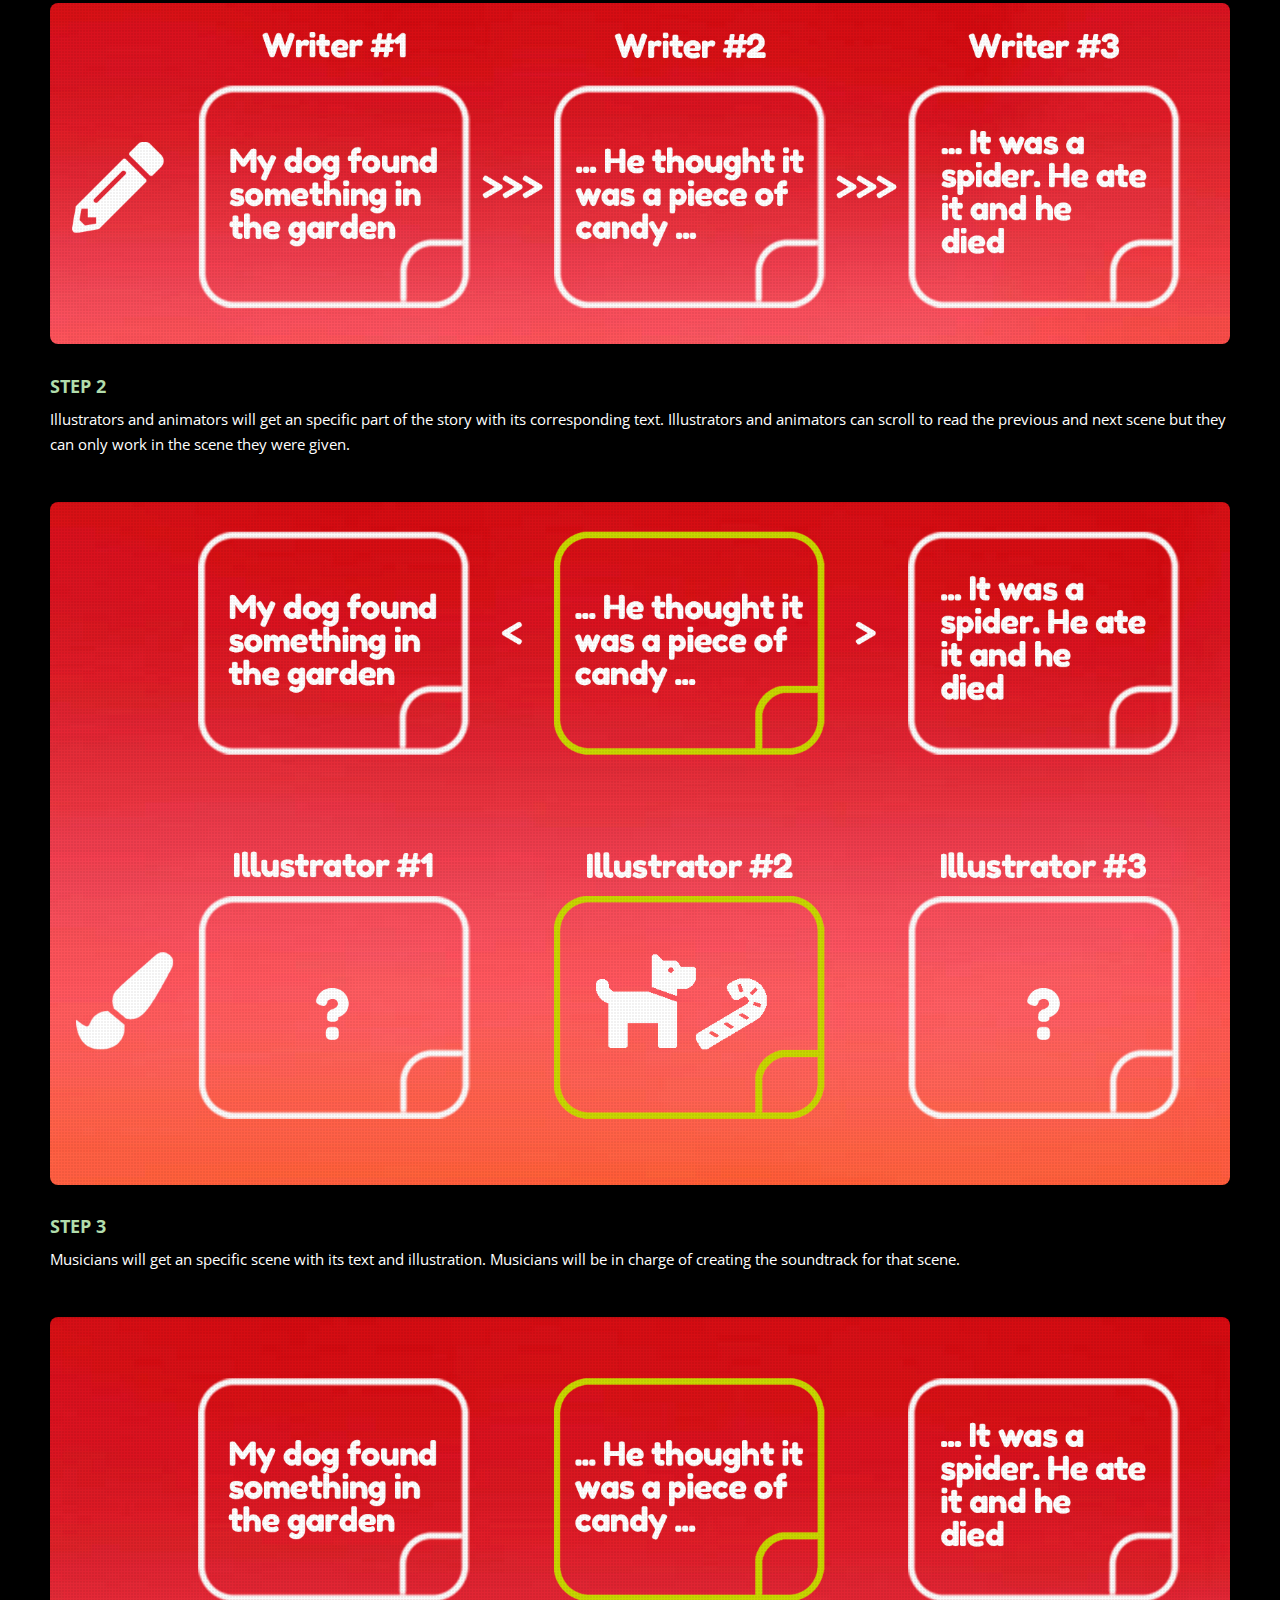
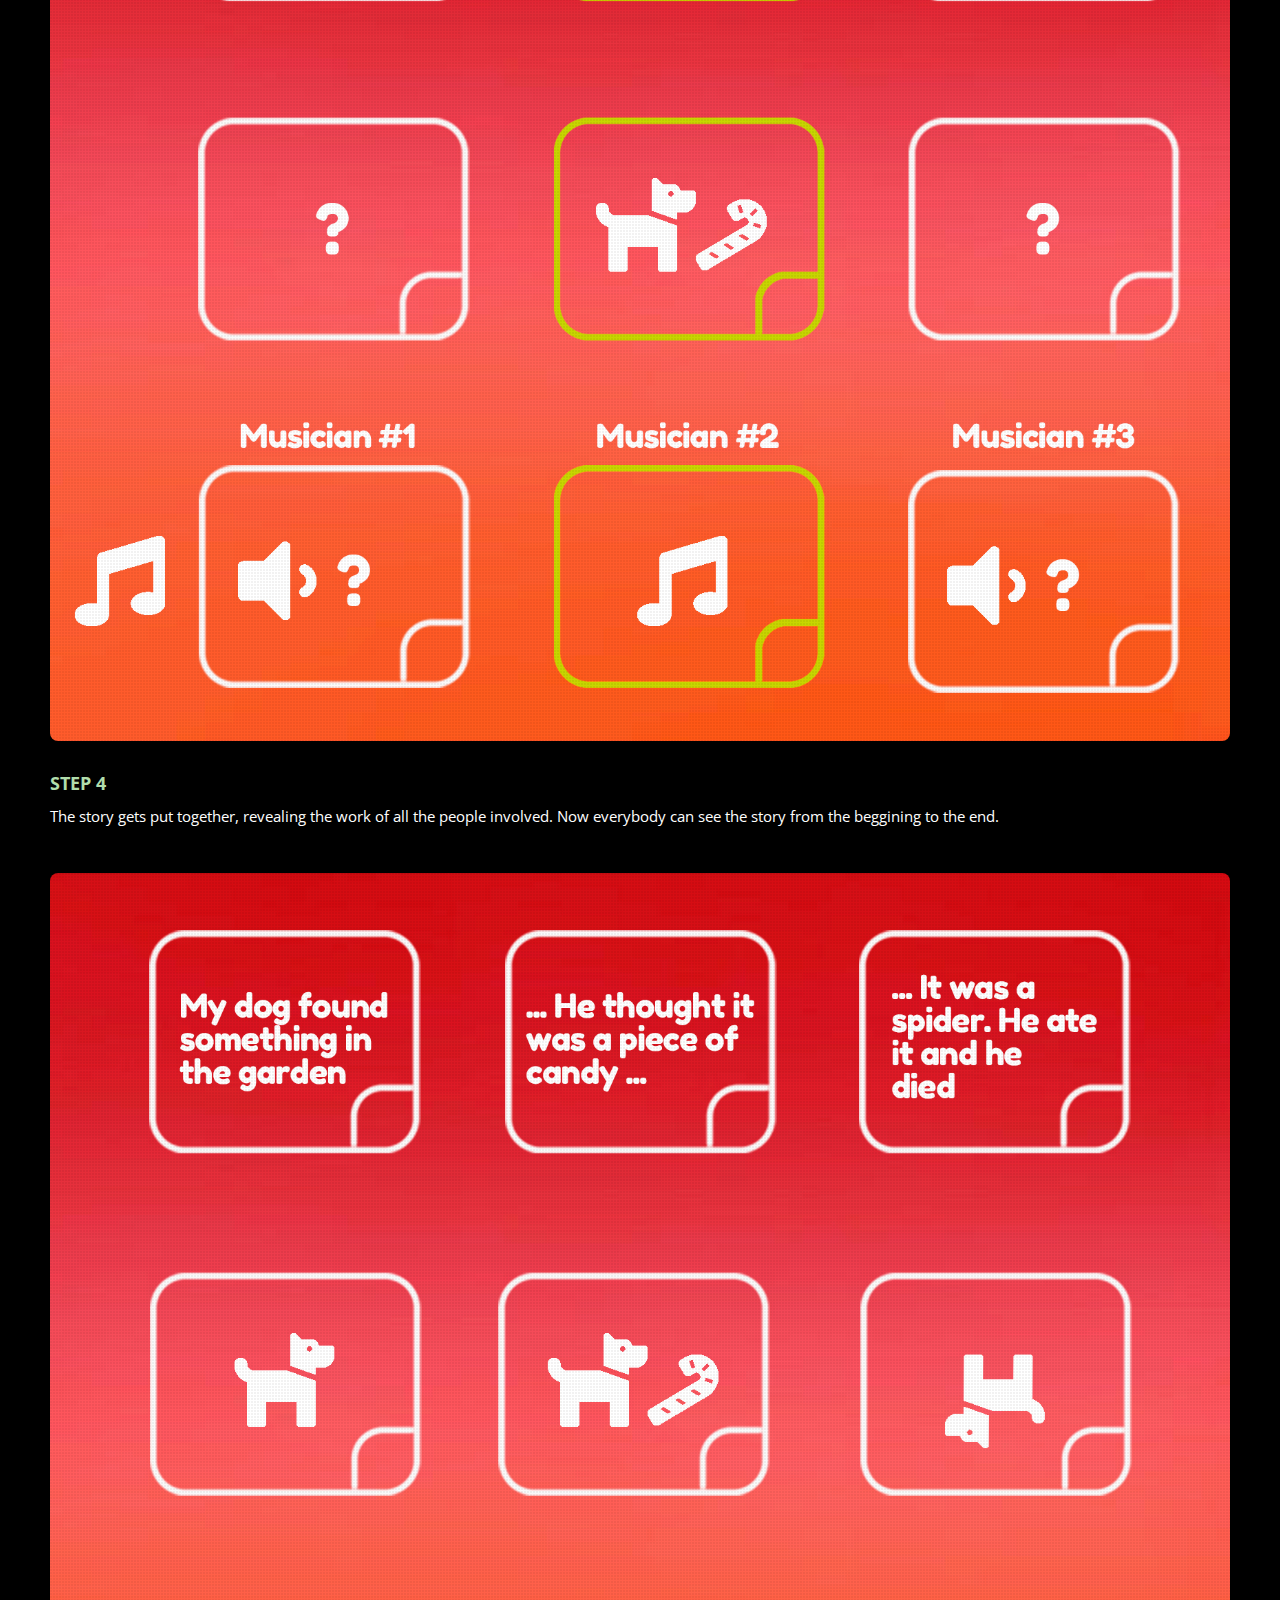
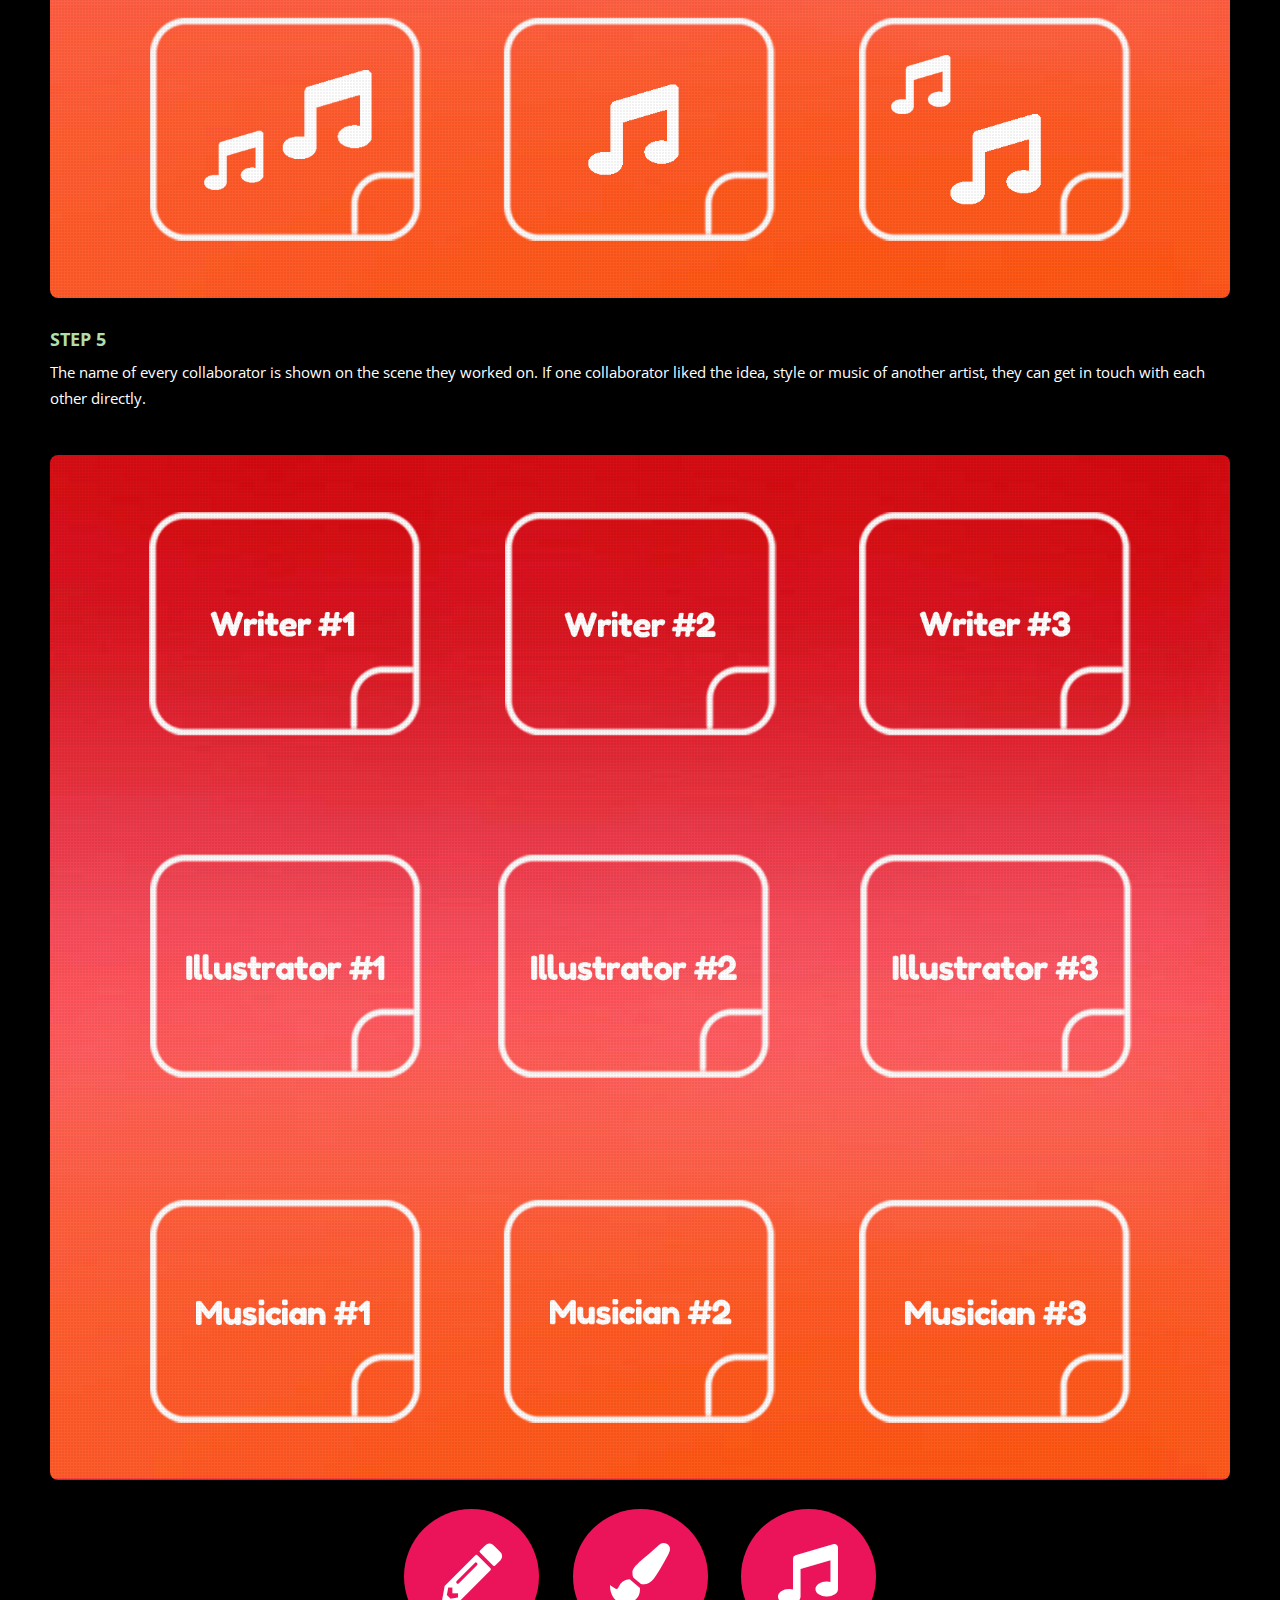
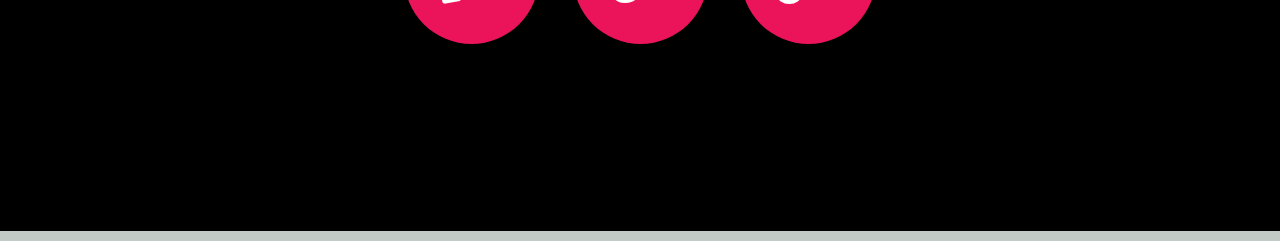
<file: ourvision.html>
<!DOCTYPE HTML>
<!--
	TXT by HTML5 UP
	html5up.net | @ajlkn
	Free for personal and commercial use under the CCA 3.0 license (html5up.net/license)
-->
<html>
	<head>
		<title>Our Vision</title>
		<meta charset="utf-8" />
		<meta name="viewport" content="width=device-width, initial-scale=1, user-scalable=no" />
		<link rel="stylesheet" href="assets/css/main.css" />
	</head>
	<body class="is-preload">
		<div id="page-wrapper">

			<!-- Header -->
				<header id="header">
					<div class="logo container">
						<div>
							
						</div>
					</div>
				</header>

			<!-- Nav -->
				<nav id="nav">
					<ul>
						<li><a href="index.html">Home</a></li>
						<li class="current"><a href="ourvision.html">Our Vision</a></li>
						<li><a href="writing.html">Writers</a></li>
						<li><a href="Illustrating.html">Illustrators</a></li>
						<li><a href="Music.html">Musicians</a></li>
						
					</ul>
				</nav>

			<!-- Main -->
				<section id="main">
					<div class="container">
						<div class="row">
							<div class="col-12">
								<div class="content">

									<!-- Content -->

										<article class="box page-content">

											<header>
												<h2>What is NetStories?</h2>
												<p>And the inspiration behind it.</p>
											</header>

											<section>
												<span class="image featured"><img src="images/pic05.jpg" alt="" /></span>
												<p>
													NetStories takes advantage of the hyperconnectivity of the 21st Century and offers a platform to connect with like-minded artists.
												</p>
											</section>

											<section>
												<h3>The issue</h3>
												<p>
													Despite there are many sites where content creators can share their work with users or customers, there is no place for creators to connect with other creators to work together. Now more than ever, content creators can take advantage of the interconnectivity that the internet offers in order to establish work networks. NetStories is a platform where artists and content creators can find people with both similar or different skills in order to work together. 
												</p>
											</section>

											<section>
												<h3>The objective</h3>
												<p>
													New ideas come up everyday from everywhere, but sometimes as content creators, we can not do all at once. Imagine having people with the same vision as you, working on your own project. NetStories looks for being an active platform where the community of creators will be uploading and creating new stories all the time. Furthermore, NetStories expects to storage thousands of artists profiles in order to make them more accesible to anybody that wants to contact them. We believe that NetStories can be a revolutionary platform for artists to start recruiting talented people and work on independent projects. 
												</p>
											</section>

											<section>
												<h3>How do we do it?</h3>
												<p>
													NetStories looks for the most creative way of connectig creative people, and that is: creating creative stories.
												</p>
												
											</section>
											
											
											<h3>Step 1</h3>
											<p>
												Writers will write a paragraph of the story and upload it for the next writer to continue it. This process will be repeated until the story is finished.
											</p>
											<span class="image featured"><img src="images/picp1.jpg" alt="" /></span>
											<h3>Step 2</h3>
											<p>
												Illustrators and animators will get an specific part of the story with its corresponding text. Illustrators and animators can scroll to read the previous and next scene but they can only work in the scene they were given.
											</p>
											<span class="image featured"><img src="images/picp2.jpg" alt="" /></span>
											
											<h3>Step 3</h3>
											<p>
												Musicians will get an specific scene with its text and illustration. Musicians will be in charge of creating the soundtrack for that scene.
											</p>
											<span class="image featured"><img src="images/picp3.jpg" alt="" /></span>

											<h3>Step 4</h3>
											<p>
												The story gets put together, revealing the work of all the people involved. Now everybody can see the story from the beggining to the end. 
											</p>
											<span class="image featured"><img src="images/picp4.jpg" alt="" /></span>
											<h3>Step 5</h3>
											<p>
												The name of every collaborator is shown on the scene they worked on. If one collaborator liked the idea, style or music of another artist, they can get in touch with each other directly. 
											</p>
											<span class="image featured"><img src="images/picp5.jpg" alt="" /></span>
										</article>

								</div>
								<!-- Highlight -->
								<section class="box highlight">
									<ul class="special">
										<li><a href="writing.html" class="icon solid fa-pencil-alt"><span class="label">pencil</span></a></li>
										<li><a href="Illustrating.html" class="icon solid fas fa-paint-brush"><span class="label">brush</span></a></li>
										<li><a href="#" class="icon solid fas fa-music"><span class="label">music</span></a></li>
									</ul>
							</div>
							<div class="col-12">
												

		</div>

		<!-- Scripts -->
			<script src="assets/js/jquery.min.js"></script>
			<script src="assets/js/jquery.dropotron.min.js"></script>
			<script src="assets/js/jquery.scrolly.min.js"></script>
			<script src="assets/js/browser.min.js"></script>
			<script src="assets/js/breakpoints.min.js"></script>
			<script src="assets/js/util.js"></script>
			<script src="assets/js/main.js"></script>

	</body>
</html>
</file>
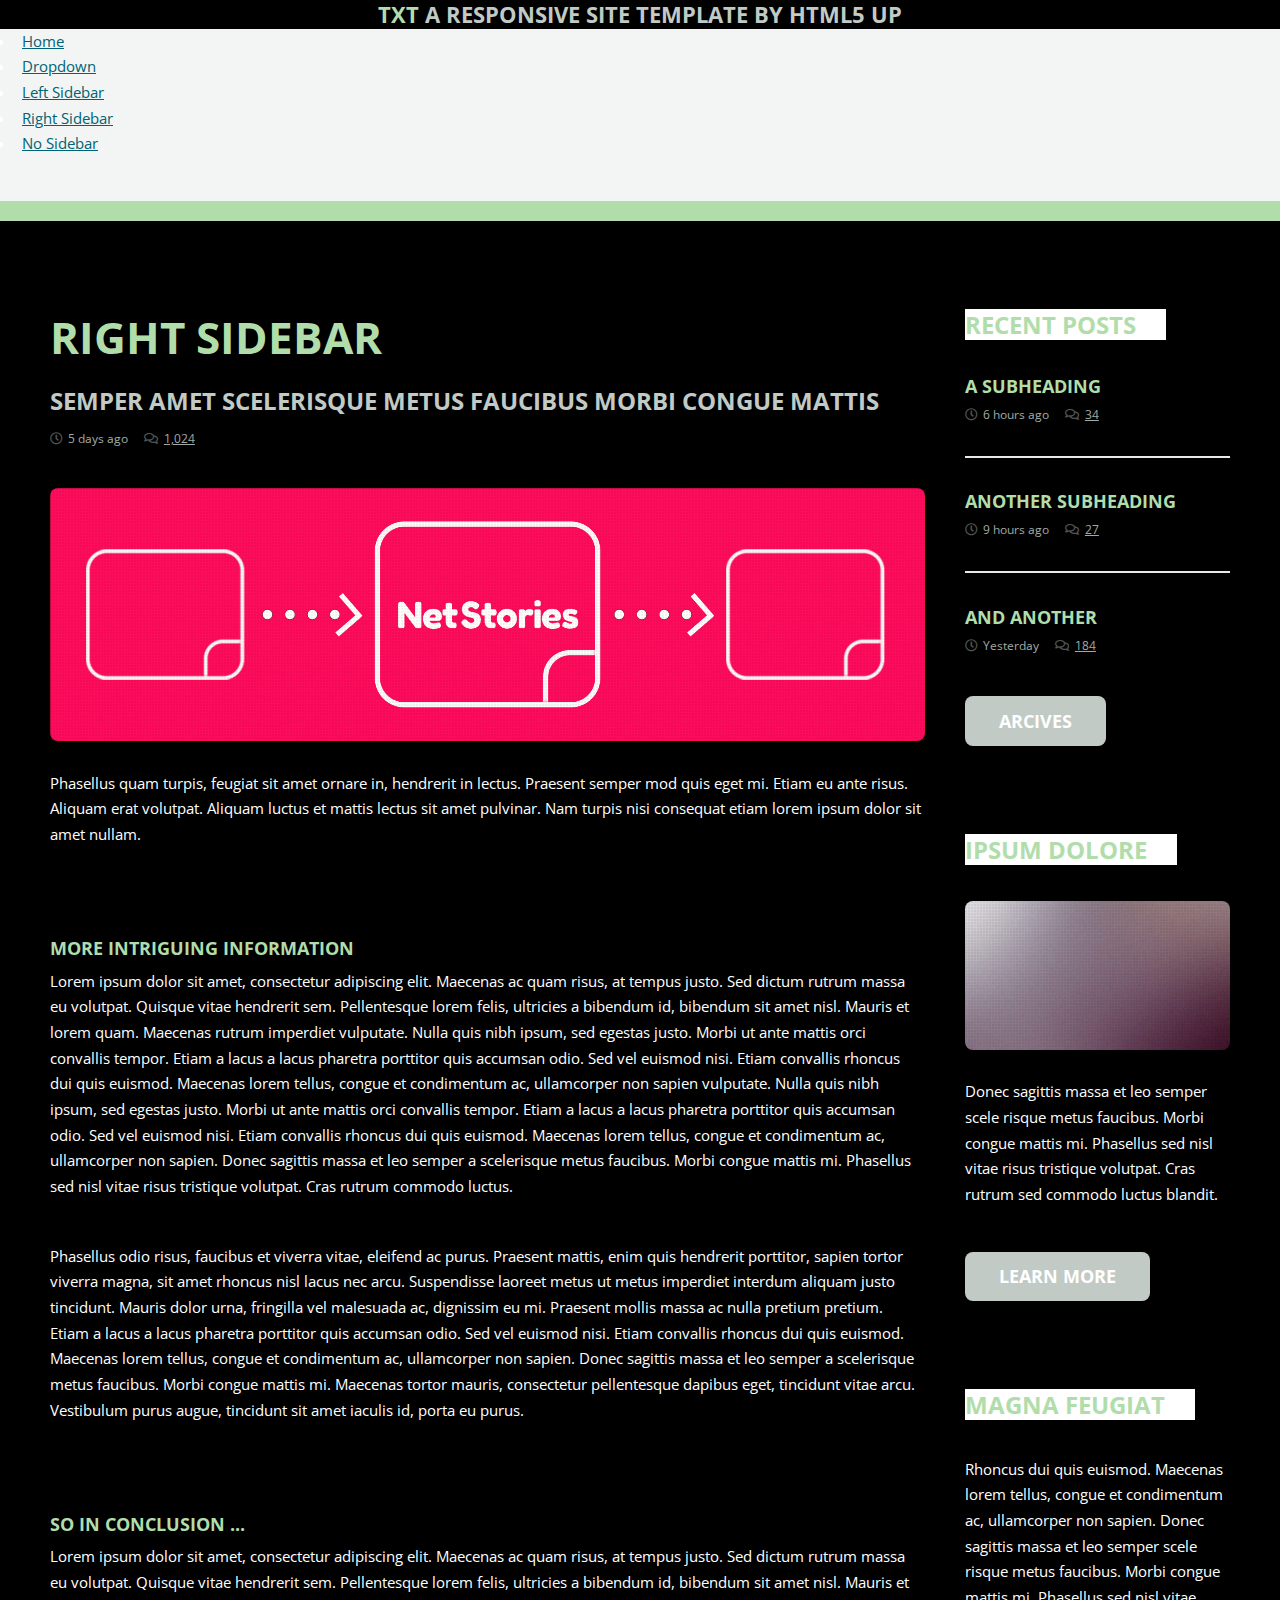
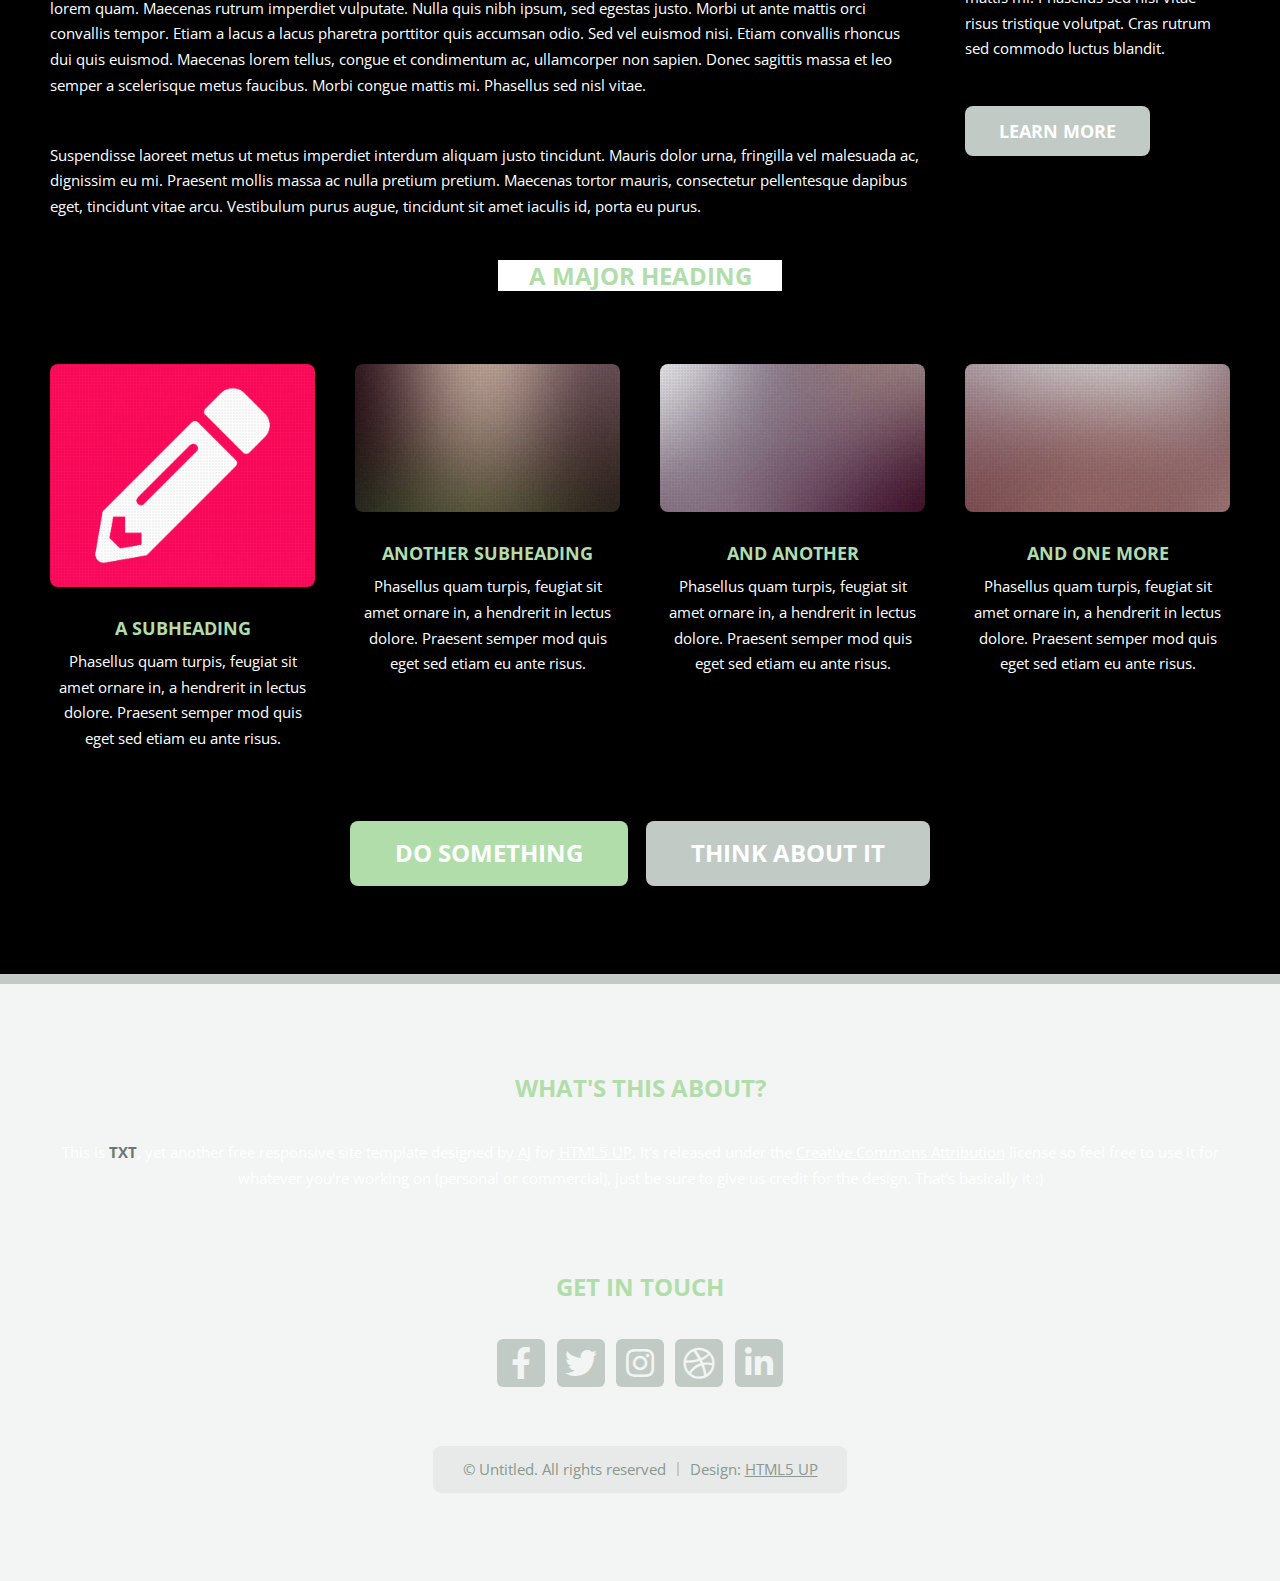
<file: right-sidebar.html>
<!DOCTYPE HTML>
<!--
	TXT by HTML5 UP
	html5up.net | @ajlkn
	Free for personal and commercial use under the CCA 3.0 license (html5up.net/license)
-->
<html>
	<head>
		<title>Right Sidebar - TXT by HTML5 UP</title>
		<meta charset="utf-8" />
		<meta name="viewport" content="width=device-width, initial-scale=1, user-scalable=no" />
		<link rel="stylesheet" href="assets/css/main.css" />
	</head>
	<body class="is-preload">
		<div id="page-wrapper">

			<!-- Header -->
				<header id="header">
					<div class="logo container">
						<div>
							<h1><a href="index.html" id="logo">TXT</a></h1>
							<p>A responsive site template by HTML5 UP</p>
						</div>
					</div>
				</header>

			<!-- Nav -->
				<nav id="nav">
					<ul>
						<li><a href="index.html">Home</a></li>
						<li>
							<a href="#">Dropdown</a>
							<ul>
								<li><a href="#">Lorem ipsum dolor</a></li>
								<li><a href="#">Magna phasellus</a></li>
								<li>
									<a href="#">Phasellus consequat</a>
									<ul>
										<li><a href="#">Lorem ipsum dolor</a></li>
										<li><a href="#">Phasellus consequat</a></li>
										<li><a href="#">Magna phasellus</a></li>
										<li><a href="#">Etiam dolore nisl</a></li>
									</ul>
								</li>
								<li><a href="#">Veroeros feugiat</a></li>
							</ul>
						</li>
						<li><a href="left-sidebar.html">Left Sidebar</a></li>
						<li class="current"><a href="right-sidebar.html">Right Sidebar</a></li>
						<li><a href="no-sidebar.html">No Sidebar</a></li>
					</ul>
				</nav>

			<!-- Main -->
				<section id="main">
					<div class="container">
						<div class="row">
							<div class="col-9 col-12-medium">
								<div class="content">

									<!-- Content -->

										<article class="box page-content">

											<header>
												<h2>Right Sidebar</h2>
												<p>Semper amet scelerisque metus faucibus morbi congue mattis</p>
												<ul class="meta">
													<li class="icon fa-clock">5 days ago</li>
													<li class="icon fa-comments"><a href="#">1,024</a></li>
												</ul>
											</header>

											<section>
												<span class="image featured"><img src="images/pic05.jpg" alt="" /></span>
												<p>
													Phasellus quam turpis, feugiat sit amet ornare in, hendrerit in lectus.
													Praesent semper mod quis eget mi. Etiam eu ante risus. Aliquam erat volutpat.
													Aliquam luctus et mattis lectus sit amet pulvinar. Nam turpis nisi
													consequat etiam lorem ipsum dolor sit amet nullam.
												</p>
											</section>

											<section>
												<h3>More intriguing information</h3>
												<p>
													Lorem ipsum dolor sit amet, consectetur adipiscing elit. Maecenas ac quam risus, at tempus
													justo. Sed dictum rutrum massa eu volutpat. Quisque vitae hendrerit sem. Pellentesque lorem felis,
													ultricies a bibendum id, bibendum sit amet nisl. Mauris et lorem quam. Maecenas rutrum imperdiet
													vulputate. Nulla quis nibh ipsum, sed egestas justo. Morbi ut ante mattis orci convallis tempor.
													Etiam a lacus a lacus pharetra porttitor quis accumsan odio. Sed vel euismod nisi. Etiam convallis
													rhoncus dui quis euismod. Maecenas lorem tellus, congue et condimentum ac, ullamcorper non sapien
													vulputate. Nulla quis nibh ipsum, sed egestas justo. Morbi ut ante mattis orci convallis tempor.
													Etiam a lacus a lacus pharetra porttitor quis accumsan odio. Sed vel euismod nisi. Etiam convallis
													rhoncus dui quis euismod. Maecenas lorem tellus, congue et condimentum ac, ullamcorper non sapien.
													Donec sagittis massa et leo semper a scelerisque metus faucibus. Morbi congue mattis mi.
													Phasellus sed nisl vitae risus tristique volutpat. Cras rutrum commodo luctus.
												</p>
												<p>
													Phasellus odio risus, faucibus et viverra vitae, eleifend ac purus. Praesent mattis, enim
													quis hendrerit porttitor, sapien tortor viverra magna, sit amet rhoncus nisl lacus nec arcu.
													Suspendisse laoreet metus ut metus imperdiet interdum aliquam justo tincidunt. Mauris dolor urna,
													fringilla vel malesuada ac, dignissim eu mi. Praesent mollis massa ac nulla pretium pretium.
													Etiam a lacus a lacus pharetra porttitor quis accumsan odio. Sed vel euismod nisi. Etiam convallis
													rhoncus dui quis euismod. Maecenas lorem tellus, congue et condimentum ac, ullamcorper non sapien.
													Donec sagittis massa et leo semper a scelerisque metus faucibus. Morbi congue mattis mi.
													Maecenas tortor mauris, consectetur pellentesque dapibus eget, tincidunt vitae arcu.
													Vestibulum purus augue, tincidunt sit amet iaculis id, porta eu purus.
												</p>
											</section>

											<section>
												<h3>So in conclusion ...</h3>
												<p>
													Lorem ipsum dolor sit amet, consectetur adipiscing elit. Maecenas ac quam risus, at tempus
													justo. Sed dictum rutrum massa eu volutpat. Quisque vitae hendrerit sem. Pellentesque lorem felis,
													ultricies a bibendum id, bibendum sit amet nisl. Mauris et lorem quam. Maecenas rutrum imperdiet
													vulputate. Nulla quis nibh ipsum, sed egestas justo. Morbi ut ante mattis orci convallis tempor.
													Etiam a lacus a lacus pharetra porttitor quis accumsan odio. Sed vel euismod nisi. Etiam convallis
													rhoncus dui quis euismod. Maecenas lorem tellus, congue et condimentum ac, ullamcorper non sapien.
													Donec sagittis massa et leo semper a scelerisque metus faucibus. Morbi congue mattis mi.
													Phasellus sed nisl vitae.
												</p>
												<p>
													Suspendisse laoreet metus ut metus imperdiet interdum aliquam justo tincidunt. Mauris dolor urna,
													fringilla vel malesuada ac, dignissim eu mi. Praesent mollis massa ac nulla pretium pretium.
													Maecenas tortor mauris, consectetur pellentesque dapibus eget, tincidunt vitae arcu.
													Vestibulum purus augue, tincidunt sit amet iaculis id, porta eu purus.
												</p>
											</section>

										</article>

								</div>
							</div>
							<div class="col-3 col-12-medium">
								<div class="sidebar">

									<!-- Sidebar -->

										<!-- Recent Posts -->
											<section>
												<h2 class="major"><span>Recent Posts</span></h2>
												<ul class="divided">
													<li>
														<article class="box post-summary">
															<h3><a href="#">A Subheading</a></h3>
															<ul class="meta">
																<li class="icon fa-clock">6 hours ago</li>
																<li class="icon fa-comments"><a href="#">34</a></li>
															</ul>
														</article>
													</li>
													<li>
														<article class="box post-summary">
															<h3><a href="#">Another Subheading</a></h3>
															<ul class="meta">
																<li class="icon fa-clock">9 hours ago</li>
																<li class="icon fa-comments"><a href="#">27</a></li>
															</ul>
														</article>
													</li>
													<li>
														<article class="box post-summary">
															<h3><a href="#">And Another</a></h3>
															<ul class="meta">
																<li class="icon fa-clock">Yesterday</li>
																<li class="icon fa-comments"><a href="#">184</a></li>
															</ul>
														</article>
													</li>
												</ul>
												<a href="#" class="button alt">Arcives</a>
											</section>

										<!-- Something -->
											<section>
												<h2 class="major"><span>Ipsum Dolore</span></h2>
												<a href="#" class="image featured"><img src="images/pic03.jpg" alt="" /></a>
												<p>
													Donec sagittis massa et leo semper scele risque metus faucibus. Morbi congue mattis mi.
													Phasellus sed nisl vitae risus tristique volutpat. Cras rutrum sed commodo luctus blandit.
												</p>
												<a href="#" class="button alt">Learn more</a>
											</section>

										<!-- Something -->
											<section>
												<h2 class="major"><span>Magna Feugiat</span></h2>
												<p>
													Rhoncus dui quis euismod. Maecenas lorem tellus, congue et condimentum ac, ullamcorper non sapien.
													Donec sagittis massa et leo semper scele risque metus faucibus. Morbi congue mattis mi.
													Phasellus sed nisl vitae risus tristique volutpat. Cras rutrum sed commodo luctus blandit.
												</p>
												<a href="#" class="button alt">Learn more</a>
											</section>

								</div>
							</div>
							<div class="col-12">

								<!-- Features -->
									<section class="box features">
										<h2 class="major"><span>A Major Heading</span></h2>
										<div>
											<div class="row">
												<div class="col-3 col-6-medium col-12-small">

													<!-- Feature -->
														<section class="box feature">
															<a href="#" class="image featured"><img src="images/pic01.jpg" alt="" /></a>
															<h3><a href="#">A Subheading</a></h3>
															<p>
																Phasellus quam turpis, feugiat sit amet ornare in, a hendrerit in
																lectus dolore. Praesent semper mod quis eget sed etiam eu ante risus.
															</p>
														</section>

												</div>
												<div class="col-3 col-6-medium col-12-small">

													<!-- Feature -->
														<section class="box feature">
															<a href="#" class="image featured"><img src="images/pic02.jpg" alt="" /></a>
															<h3><a href="#">Another Subheading</a></h3>
															<p>
																Phasellus quam turpis, feugiat sit amet ornare in, a hendrerit in
																lectus dolore. Praesent semper mod quis eget sed etiam eu ante risus.
															</p>
														</section>

												</div>
												<div class="col-3 col-6-medium col-12-small">

													<!-- Feature -->
														<section class="box feature">
															<a href="#" class="image featured"><img src="images/pic03.jpg" alt="" /></a>
															<h3><a href="#">And Another</a></h3>
															<p>
																Phasellus quam turpis, feugiat sit amet ornare in, a hendrerit in
																lectus dolore. Praesent semper mod quis eget sed etiam eu ante risus.
															</p>
														</section>

												</div>
												<div class="col-3 col-6-medium col-12-small">

													<!-- Feature -->
														<section class="box feature">
															<a href="#" class="image featured"><img src="images/pic04.jpg" alt="" /></a>
															<h3><a href="#">And One More</a></h3>
															<p>
																Phasellus quam turpis, feugiat sit amet ornare in, a hendrerit in
																lectus dolore. Praesent semper mod quis eget sed etiam eu ante risus.
															</p>
														</section>

												</div>
												<div class="col-12">
													<ul class="actions">
														<li><a href="#" class="button large">Do Something</a></li>
														<li><a href="#" class="button alt large">Think About It</a></li>
													</ul>
												</div>
											</div>
										</div>
									</section>

							</div>
						</div>
					</div>
				</section>

			<!-- Footer -->
				<footer id="footer">
					<div class="container">
						<div class="row gtr-200">
							<div class="col-12">

								<!-- About -->
									<section>
										<h2 class="major"><span>What's this about?</span></h2>
										<p>
											This is <strong>TXT</strong>, yet another free responsive site template designed by
											<a href="http://twitter.com/ajlkn">AJ</a> for <a href="http://html5up.net">HTML5 UP</a>. It's released under the
											<a href="http://html5up.net/license/">Creative Commons Attribution</a> license so feel free to use it for
											whatever you're working on (personal or commercial), just be sure to give us credit for the design.
											That's basically it :)
										</p>
									</section>

							</div>
							<div class="col-12">

								<!-- Contact -->
									<section>
										<h2 class="major"><span>Get in touch</span></h2>
										<ul class="contact">
											<li><a class="icon brands fa-facebook-f" href="#"><span class="label">Facebook</span></a></li>
											<li><a class="icon brands fa-twitter" href="#"><span class="label">Twitter</span></a></li>
											<li><a class="icon brands fa-instagram" href="#"><span class="label">Instagram</span></a></li>
											<li><a class="icon brands fa-dribbble" href="#"><span class="label">Dribbble</span></a></li>
											<li><a class="icon brands fa-linkedin-in" href="#"><span class="label">LinkedIn</span></a></li>
										</ul>
									</section>

							</div>
						</div>

						<!-- Copyright -->
							<div id="copyright">
								<ul class="menu">
									<li>&copy; Untitled. All rights reserved</li><li>Design: <a href="http://html5up.net">HTML5 UP</a></li>
								</ul>
							</div>

					</div>
				</footer>

		</div>

		<!-- Scripts -->
			<script src="assets/js/jquery.min.js"></script>
			<script src="assets/js/jquery.dropotron.min.js"></script>
			<script src="assets/js/jquery.scrolly.min.js"></script>
			<script src="assets/js/browser.min.js"></script>
			<script src="assets/js/breakpoints.min.js"></script>
			<script src="assets/js/util.js"></script>
			<script src="assets/js/main.js"></script>

	</body>
</html>
</file>
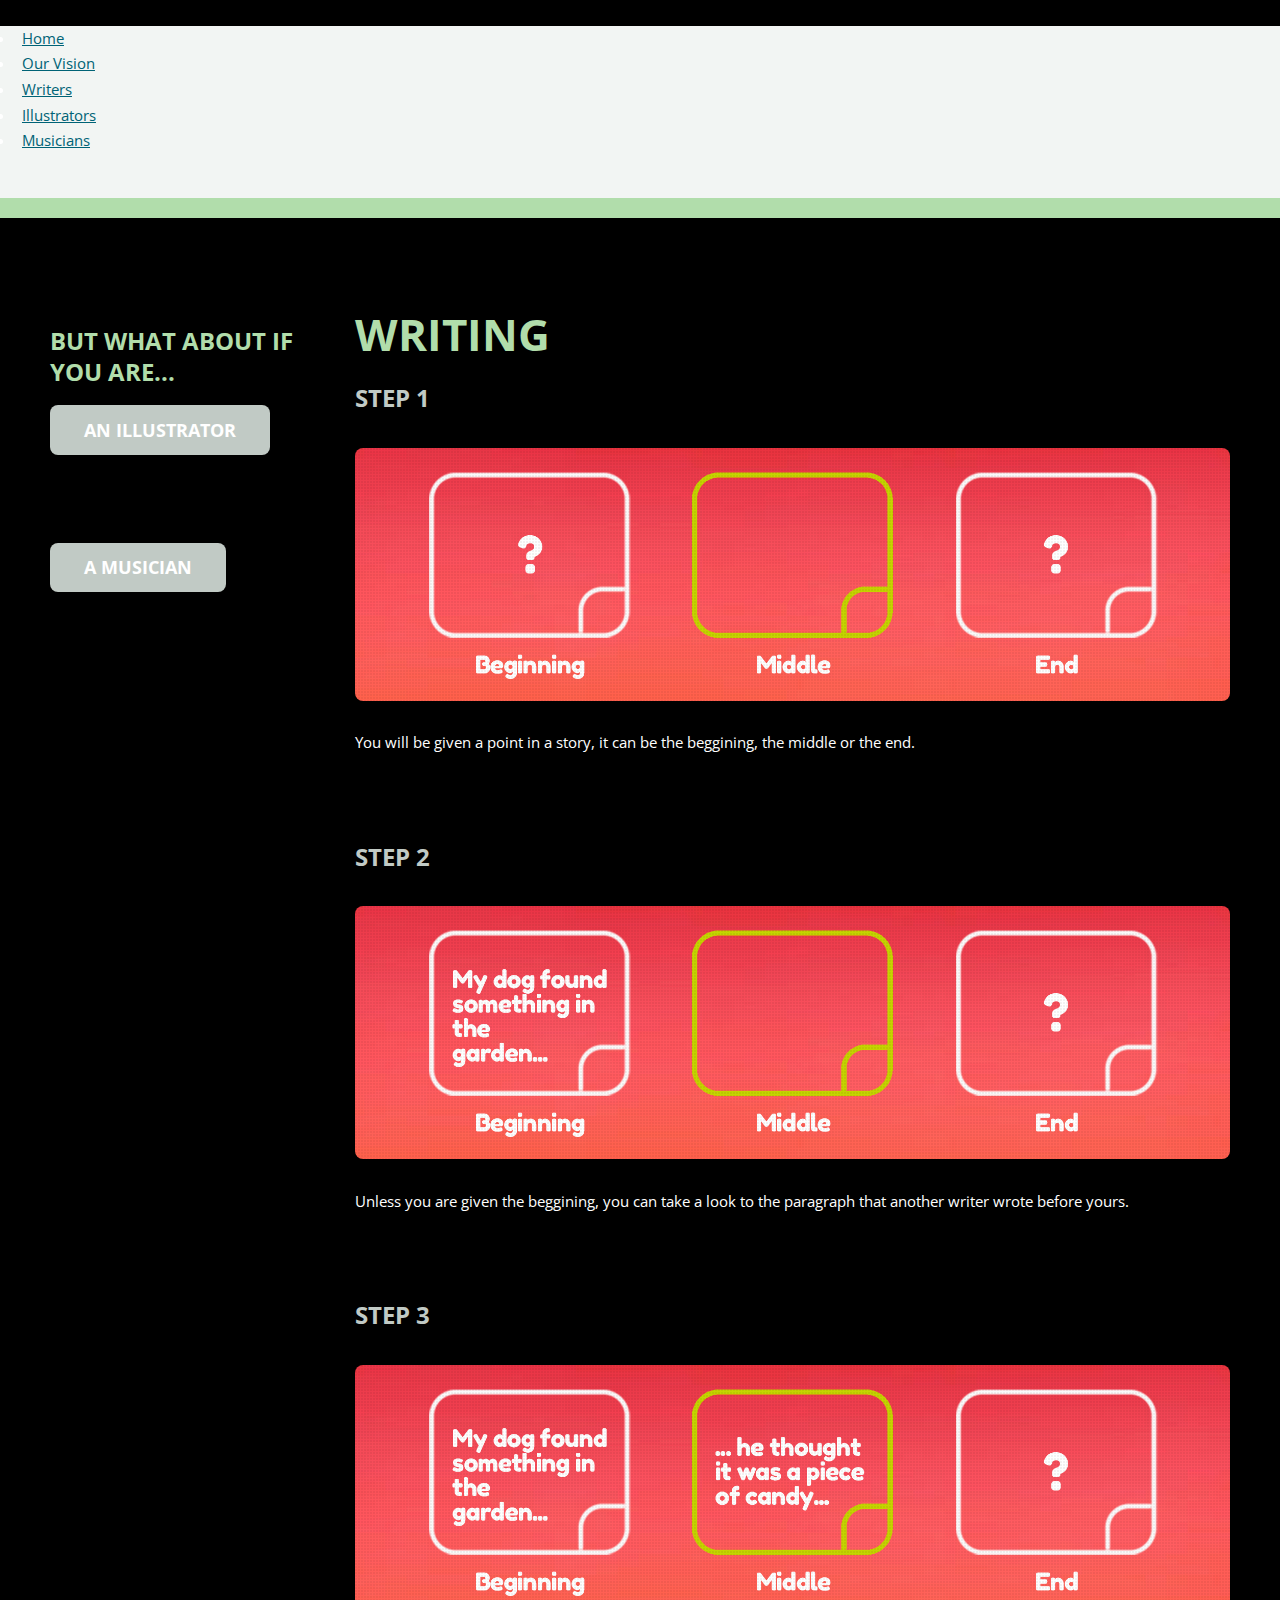
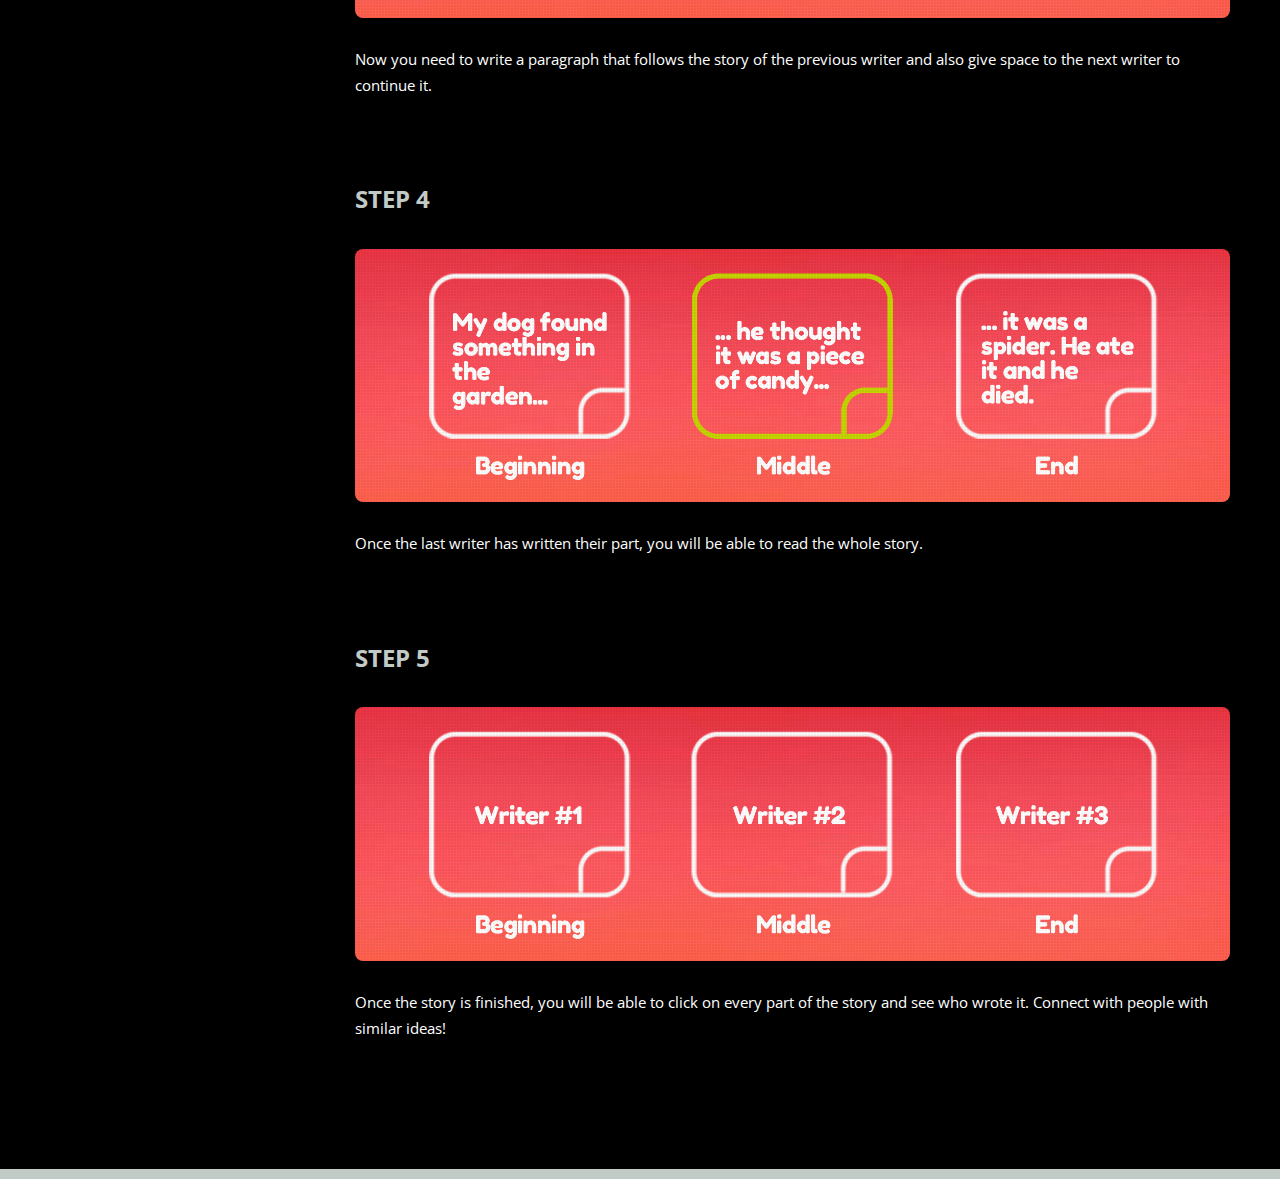
<file: writing.html>
<!DOCTYPE HTML>
<!--
	TXT by HTML5 UP
	html5up.net | @ajlkn
	Free for personal and commercial use under the CCA 3.0 license (html5up.net/license)
-->
<html>
	<head>
		<title>Writing</title>
		<meta charset="utf-8" />
		<meta name="viewport" content="width=device-width, initial-scale=1, user-scalable=no" />
		<link rel="stylesheet" href="assets/css/main.css" />
	</head>
	<body class="is-preload">
		<div id="page-wrapper">

			<!-- Header -->
				<header id="header">
					<div class="logo container">
						<div>
						</div>
					</div>
				</header>

			<!-- Nav -->
				<nav id="nav">
					<ul>
						<li><a href="index.html">Home</a></li>
						<li><a href="ourvision.html">Our Vision</a></li>
						<li class="current"><a href="writing.html">Writers</a></li>
						<li><a href="Illustrating.html">Illustrators</a></li>
						<li><a href="Music.html">Musicians</a></li>
					</ul>
				</nav>

			<!-- Main -->
				<section id="main">
					<div class="container">
						<div class="row">
							<div class="col-3 col-12-medium">
								<div class="sidebar">
	
										<!-- Something -->
											<section>
												<h2 class="major">But what about if you are...</h2>
												<a href="Illustrating.html" class="button alt">An illustrator</a>
												
											</section>
											<a href="Music.html" class="button alt">A musician</a>
								</div>
							</div>
							<div class="col-9 col-12-medium imp-medium">
								<div class="content">

									<!-- Content -->

										<article class="box page-content">

											<header>
												<h2>Writing</h2>
												<p>Step 1</p>
											</header>

											<section>
												<span class="image featured"><img src="images/pic052.jpg" alt="" /></span>
												<p>
													You will be given a point in a story, it can be the beggining, the middle or the end.
												</p>
											</section>
											
											<header>
												<p>Step 2</p>
											</header>
											
											<section>
												<span class="image featured"><img src="images/pic053.jpg" alt="" /></span>
												<p>
													Unless you are given the beggining, you can take a look to the paragraph that another writer wrote before yours.
												</p>
											</section>
											
											<header>
												<p>Step 3</p>
											</header>
											
											<section>
												<span class="image featured"><img src="images/pic051.jpg" alt="" /></span>
												<p>
													Now you need to write a paragraph that follows the story of the previous writer and also give space to the next writer to continue it.
												</p>
											</section>
											
											<header>
												<p>Step 4</p>
											</header>

											<section>
												<span class="image featured"><img src="images/pic055.jpg" alt="" /></span>
												<p>
													Once the last writer has written their part, you will be able to read the whole story.
												</p>
											</section>

											<header>
												<p>Step 5</p>
											</header>

											<section>
												<span class="image featured"><img src="images/pic056.jpg" alt="" /></span>
												<p>
													Once the story is finished, you will be able to click on every part of the story and see who wrote it. Connect with people with similar ideas!
												</p>
											</section>

										</article>

								</div>
							</div>
							<div class="col-12">

							
		</div>

		<!-- Scripts -->
			<script src="assets/js/jquery.min.js"></script>
			<script src="assets/js/jquery.dropotron.min.js"></script>
			<script src="assets/js/jquery.scrolly.min.js"></script>
			<script src="assets/js/browser.min.js"></script>
			<script src="assets/js/breakpoints.min.js"></script>
			<script src="assets/js/util.js"></script>
			<script src="assets/js/main.js"></script>

	</body>
</html>
</file>
<file: assets/css/main.css>
@import url("fontawesome-all.min.css");
@import url("https://fonts.googleapis.com/css?family=Open+Sans:400,400italic,700,700italic|Open+Sans+Condensed:700");

/*
	TXT by HTML5 UP
	html5up.net | @ajlkn
	Free for personal and commercial use under the CCA 3.0 license (html5up.net/license)
*/


html, body, div, span, applet, object,
iframe, h1, h2, h3, h4, h5, h6, p, blockquote,
pre, a, abbr, acronym, address, big, cite,
code, del, dfn, em, img, ins, kbd, q, s, samp,
small, strike, strong, sub, sup, tt, var, b,
u, i, center, dl, dt, dd, ol, ul, li, fieldset,
form, label, legend, table, caption, tbody,
tfoot, thead, tr, th, td, article, aside,
canvas, details, embed, figure, figcaption,
footer, header, hgroup, menu, nav, output, ruby,
section, summary, time, mark, audio, video {
	margin: 0;
	padding: 0;
	border: 0;
	font-size: 100%;
	font: inherit;
	vertical-align: baseline;}

article, aside, details, figcaption, figure,
footer, header, hgroup, menu, nav, section {
	display: block;}

body {
	line-height: 1;
}

ol, ul {
	list-style: none;
}

blockquote, q {
	quotes: none;
}

	blockquote:before, blockquote:after, q:before, q:after {
		content: '';
		content: none;
	}

table {
	border-collapse: collapse;
	border-spacing: 0;
}

body {
	-webkit-text-size-adjust: none;
}

mark {
	background-color: transparent;
	color: inherit;
}

input::-moz-focus-inner {
	border: 0;
	padding: 0;
}

input, select, textarea {
	-moz-appearance: none;
	-webkit-appearance: none;
	-ms-appearance: none;
	appearance: none;
}

/* Basic */

	html {
		box-sizing: border-box;
	}

	*, *:before, *:after {
		box-sizing: inherit;
	}

	body {
		background: #f2f5f3;
	}

		body.is-preload *, body.is-preload *:before, body.is-preload *:after {
			-moz-animation: none !important;
			-webkit-animation: none !important;
			-ms-animation: none !important;
			animation: none !important;
			-moz-transition: none !important;
			-webkit-transition: none !important;
			-ms-transition: none !important;
			transition: none !important;
		}

	body, input, textarea, select {
		font-family: 'Open Sans', sans-serif;
		font-weight: 400;
		color: #ffffff;
		font-size: 13pt;
		line-height: 2em;
	}

	h1, h2, h3, h4, h5, h6 {
		font-family: 'Open Sans Condensed', sans-serif;
		font-weight: 700;
		text-transform: uppercase;
		color:  #b1ddab;
		margin: 0 0 0.5em 0;
		line-height: 1.3;
	}

	h1 a, h2 a, h3 a, h4 a, h5 a, h6 a {
		text-decoration: none;
		color: inherit;
	}

	h2 {
		font-size: 1.65em;
	}

		h2.major {
			position: relative;
			border-top: solid 0px #e7eae8;
			font-size: 1.65em;
			text-align: center;
			margin: 0 0 3em 0;
			top: 0.775em;
		}

			h2.major span {
				background: #fff;
				position: relative;
				display: inline-block;
				top: -0.775em;
				padding: 0 1.25em 0 1.25em;
			}

	h3, h4 {
		font-size: 1.25em;
	}

	a {
		color: #006376;
		text-decoration: underline;
	}

		a:hover {
			text-decoration: none;
		}

	b, strong {
		font-weight: 700;
		color: #6b7770;
	}

	i, em {
		font-style: italic;
	}

	br.clear {
		clear: both;
	}

	sub {
		position: relative;
		top: 0.5em;
		font-size: 0.8em;
	}

	sup {
		position: relative;
		top: -0.5em;
		font-size: 0.8em;
	}

	hr {
		border: 0;
		border-top: solid 2px #E7EAE8;
		margin: 0 0 3em 0;
	}

	blockquote {
		border-left: solid 5px #E7EAE8;
		padding: 1em 0 1em 1.5em;
		font-style: italic;
	}

	p, ul, ol, dl, table {
		margin-bottom: 3em;
	}

/* Section/Article */

	section, article {
		margin-bottom: 6em;
	}

		section > :last-child, section:last-child, article > :last-child, article:last-child {
			margin-bottom: 0;
		}

	header > p {
		display: block;
		font-family: 'Open Sans Condensed', sans-serif;
		font-weight: 700;
		text-transform: uppercase;
		color: #c1cac5;
	}

/* Container */

	.container {
		margin: 0 auto;
		max-width: 100%;
		width: 64em;
	}

		@media screen and (max-width: 1680px) {

			.container {
				width: 75em;
			}

		}

		@media screen and (max-width: 1280px) {

			.container {
				width: calc(100% - 100px);
			}

		}

		@media screen and (max-width: 980px) {

			.container {
				width: calc(100% - 100px);
			}

		}

		@media screen and (max-width: 736px) {

			.container {
				width: calc(100% - 40px);
			}

		}

		@media screen and (max-width: 360px) {

			.container {
				width: calc(100% - 30px);
			}

		}

/* Row */

	.row {
		display: flex;
		flex-wrap: wrap;
		box-sizing: border-box;
		align-items: stretch;
	}

		.row > * {
			box-sizing: border-box;
		}

		.row.gtr-uniform > * > :last-child {
			margin-bottom: 0;
		}

		.row.aln-left {
			justify-content: flex-start;
		}

		.row.aln-center {
			justify-content: center;
		}

		.row.aln-right {
			justify-content: flex-end;
		}

		.row.aln-top {
			align-items: flex-start;
		}

		.row.aln-middle {
			align-items: center;
		}

		.row.aln-bottom {
			align-items: flex-end;
		}

		.row > .imp {
			order: -1;
		}

		.row > .col-1 {
			width: 8.33333%;
		}

		.row > .off-1 {
			margin-left: 8.33333%;
		}

		.row > .col-2 {
			width: 16.66667%;
		}

		.row > .off-2 {
			margin-left: 16.66667%;
		}

		.row > .col-3 {
			width: 25%;
		}

		.row > .off-3 {
			margin-left: 25%;
		}

		.row > .col-4 {
			width: 33.33333%;
		}

		.row > .off-4 {
			margin-left: 33.33333%;
		}

		.row > .col-5 {
			width: 41.66667%;
		}

		.row > .off-5 {
			margin-left: 41.66667%;
		}

		.row > .col-6 {
			width: 50%;
		}

		.row > .off-6 {
			margin-left: 50%;
		}

		.row > .col-7 {
			width: 58.33333%;
		}

		.row > .off-7 {
			margin-left: 58.33333%;
		}

		.row > .col-8 {
			width: 66.66667%;
		}

		.row > .off-8 {
			margin-left: 66.66667%;
		}

		.row > .col-9 {
			width: 75%;
		}

		.row > .off-9 {
			margin-left: 75%;
		}

		.row > .col-10 {
			width: 83.33333%;
		}

		.row > .off-10 {
			margin-left: 83.33333%;
		}

		.row > .col-11 {
			width: 91.66667%;
		}

		.row > .off-11 {
			margin-left: 91.66667%;
		}

		.row > .col-12 {
			width: 100%;
		}

		.row > .off-12 {
			margin-left: 100%;
		}

		.row.gtr-0 {
			margin-top: 0px;
			margin-left: 0px;
		}

			.row.gtr-0 > * {
				padding: 0px 0 0 0px;
			}

			.row.gtr-0.gtr-uniform {
				margin-top: 0px;
			}

				.row.gtr-0.gtr-uniform > * {
					padding-top: 0px;
				}

		.row.gtr-25 {
			margin-top: -12.5px;
			margin-left: -12.5px;
		}

			.row.gtr-25 > * {
				padding: 12.5px 0 0 12.5px;
			}

			.row.gtr-25.gtr-uniform {
				margin-top: -12.5px;
			}

				.row.gtr-25.gtr-uniform > * {
					padding-top: 12.5px;
				}

		.row.gtr-50 {
			margin-top: -25px;
			margin-left: -25px;
		}

			.row.gtr-50 > * {
				padding: 25px 0 0 25px;
			}

			.row.gtr-50.gtr-uniform {
				margin-top: -25px;
			}

				.row.gtr-50.gtr-uniform > * {
					padding-top: 25px;
				}

		.row {
			margin-top: -50px;
			margin-left: -50px;
		}

			.row > * {
				padding: 50px 0 0 50px;
			}

			.row.gtr-uniform {
				margin-top: -50px;
			}

				.row.gtr-uniform > * {
					padding-top: 50px;
				}

		.row.gtr-150 {
			margin-top: -75px;
			margin-left: -75px;
		}

			.row.gtr-150 > * {
				padding: 75px 0 0 75px;
			}

			.row.gtr-150.gtr-uniform {
				margin-top: -75px;
			}

				.row.gtr-150.gtr-uniform > * {
					padding-top: 75px;
				}

		.row.gtr-200 {
			margin-top: -100px;
			margin-left: -100px;
		}

			.row.gtr-200 > * {
				padding: 100px 0 0 100px;
			}

			.row.gtr-200.gtr-uniform {
				margin-top: -100px;
			}

				.row.gtr-200.gtr-uniform > * {
					padding-top: 100px;
				}

		@media screen and (max-width: 1680px) {

			.row {
				display: flex;
				flex-wrap: wrap;
				box-sizing: border-box;
				align-items: stretch;
			}

				.row > * {
					box-sizing: border-box;
				}

				.row.gtr-uniform > * > :last-child {
					margin-bottom: 0;
				}

				.row.aln-left {
					justify-content: flex-start;
				}

				.row.aln-center {
					justify-content: center;
				}

				.row.aln-right {
					justify-content: flex-end;
				}

				.row.aln-top {
					align-items: flex-start;
				}

				.row.aln-middle {
					align-items: center;
				}

				.row.aln-bottom {
					align-items: flex-end;
				}

				.row > .imp-xlarge {
					order: -1;
				}

				.row > .col-1-xlarge {
					width: 8.33333%;
				}

				.row > .off-1-xlarge {
					margin-left: 8.33333%;
				}

				.row > .col-2-xlarge {
					width: 16.66667%;
				}

				.row > .off-2-xlarge {
					margin-left: 16.66667%;
				}

				.row > .col-3-xlarge {
					width: 25%;
				}

				.row > .off-3-xlarge {
					margin-left: 25%;
				}

				.row > .col-4-xlarge {
					width: 33.33333%;
				}

				.row > .off-4-xlarge {
					margin-left: 33.33333%;
				}

				.row > .col-5-xlarge {
					width: 41.66667%;
				}

				.row > .off-5-xlarge {
					margin-left: 41.66667%;
				}

				.row > .col-6-xlarge {
					width: 50%;
				}

				.row > .off-6-xlarge {
					margin-left: 50%;
				}

				.row > .col-7-xlarge {
					width: 58.33333%;
				}

				.row > .off-7-xlarge {
					margin-left: 58.33333%;
				}

				.row > .col-8-xlarge {
					width: 66.66667%;
				}

				.row > .off-8-xlarge {
					margin-left: 66.66667%;
				}

				.row > .col-9-xlarge {
					width: 75%;
				}

				.row > .off-9-xlarge {
					margin-left: 75%;
				}

				.row > .col-10-xlarge {
					width: 83.33333%;
				}

				.row > .off-10-xlarge {
					margin-left: 83.33333%;
				}

				.row > .col-11-xlarge {
					width: 91.66667%;
				}

				.row > .off-11-xlarge {
					margin-left: 91.66667%;
				}

				.row > .col-12-xlarge {
					width: 100%;
				}

				.row > .off-12-xlarge {
					margin-left: 100%;
				}

				.row.gtr-0 {
					margin-top: 0px;
					margin-left: 0px;
				}

					.row.gtr-0 > * {
						padding: 0px 0 0 0px;
					}

					.row.gtr-0.gtr-uniform {
						margin-top: 0px;
					}

						.row.gtr-0.gtr-uniform > * {
							padding-top: 0px;
						}

				.row.gtr-25 {
					margin-top: -12.5px;
					margin-left: -12.5px;
				}

					.row.gtr-25 > * {
						padding: 12.5px 0 0 12.5px;
					}

					.row.gtr-25.gtr-uniform {
						margin-top: -12.5px;
					}

						.row.gtr-25.gtr-uniform > * {
							padding-top: 12.5px;
						}

				.row.gtr-50 {
					margin-top: -25px;
					margin-left: -25px;
				}

					.row.gtr-50 > * {
						padding: 25px 0 0 25px;
					}

					.row.gtr-50.gtr-uniform {
						margin-top: -25px;
					}

						.row.gtr-50.gtr-uniform > * {
							padding-top: 25px;
						}

				.row {
					margin-top: -50px;
					margin-left: -50px;
				}

					.row > * {
						padding: 50px 0 0 50px;
					}

					.row.gtr-uniform {
						margin-top: -50px;
					}

						.row.gtr-uniform > * {
							padding-top: 50px;
						}

				.row.gtr-150 {
					margin-top: -75px;
					margin-left: -75px;
				}

					.row.gtr-150 > * {
						padding: 75px 0 0 75px;
					}

					.row.gtr-150.gtr-uniform {
						margin-top: -75px;
					}

						.row.gtr-150.gtr-uniform > * {
							padding-top: 75px;
						}

				.row.gtr-200 {
					margin-top: -100px;
					margin-left: -100px;
				}

					.row.gtr-200 > * {
						padding: 100px 0 0 100px;
					}

					.row.gtr-200.gtr-uniform {
						margin-top: -100px;
					}

						.row.gtr-200.gtr-uniform > * {
							padding-top: 100px;
						}

		}

		@media screen and (max-width: 1280px) {

			.row {
				display: flex;
				flex-wrap: wrap;
				box-sizing: border-box;
				align-items: stretch;
			}

				.row > * {
					box-sizing: border-box;
				}

				.row.gtr-uniform > * > :last-child {
					margin-bottom: 0;
				}

				.row.aln-left {
					justify-content: flex-start;
				}

				.row.aln-center {
					justify-content: center;
				}

				.row.aln-right {
					justify-content: flex-end;
				}

				.row.aln-top {
					align-items: flex-start;
				}

				.row.aln-middle {
					align-items: center;
				}

				.row.aln-bottom {
					align-items: flex-end;
				}

				.row > .imp-large {
					order: -1;
				}

				.row > .col-1-large {
					width: 8.33333%;
				}

				.row > .off-1-large {
					margin-left: 8.33333%;
				}

				.row > .col-2-large {
					width: 16.66667%;
				}

				.row > .off-2-large {
					margin-left: 16.66667%;
				}

				.row > .col-3-large {
					width: 25%;
				}

				.row > .off-3-large {
					margin-left: 25%;
				}

				.row > .col-4-large {
					width: 33.33333%;
				}

				.row > .off-4-large {
					margin-left: 33.33333%;
				}

				.row > .col-5-large {
					width: 41.66667%;
				}

				.row > .off-5-large {
					margin-left: 41.66667%;
				}

				.row > .col-6-large {
					width: 50%;
				}

				.row > .off-6-large {
					margin-left: 50%;
				}

				.row > .col-7-large {
					width: 58.33333%;
				}

				.row > .off-7-large {
					margin-left: 58.33333%;
				}

				.row > .col-8-large {
					width: 66.66667%;
				}

				.row > .off-8-large {
					margin-left: 66.66667%;
				}

				.row > .col-9-large {
					width: 75%;
				}

				.row > .off-9-large {
					margin-left: 75%;
				}

				.row > .col-10-large {
					width: 83.33333%;
				}

				.row > .off-10-large {
					margin-left: 83.33333%;
				}

				.row > .col-11-large {
					width: 91.66667%;
				}

				.row > .off-11-large {
					margin-left: 91.66667%;
				}

				.row > .col-12-large {
					width: 100%;
				}

				.row > .off-12-large {
					margin-left: 100%;
				}

				.row.gtr-0 {
					margin-top: 0px;
					margin-left: 0px;
				}

					.row.gtr-0 > * {
						padding: 0px 0 0 0px;
					}

					.row.gtr-0.gtr-uniform {
						margin-top: 0px;
					}

						.row.gtr-0.gtr-uniform > * {
							padding-top: 0px;
						}

				.row.gtr-25 {
					margin-top: -10px;
					margin-left: -10px;
				}

					.row.gtr-25 > * {
						padding: 10px 0 0 10px;
					}

					.row.gtr-25.gtr-uniform {
						margin-top: -10px;
					}

						.row.gtr-25.gtr-uniform > * {
							padding-top: 10px;
						}

				.row.gtr-50 {
					margin-top: -20px;
					margin-left: -20px;
				}

					.row.gtr-50 > * {
						padding: 20px 0 0 20px;
					}

					.row.gtr-50.gtr-uniform {
						margin-top: -20px;
					}

						.row.gtr-50.gtr-uniform > * {
							padding-top: 20px;
						}

				.row {
					margin-top: -40px;
					margin-left: -40px;
				}

					.row > * {
						padding: 40px 0 0 40px;
					}

					.row.gtr-uniform {
						margin-top: -40px;
					}

						.row.gtr-uniform > * {
							padding-top: 40px;
						}

				.row.gtr-150 {
					margin-top: -60px;
					margin-left: -60px;
				}

					.row.gtr-150 > * {
						padding: 60px 0 0 60px;
					}

					.row.gtr-150.gtr-uniform {
						margin-top: -60px;
					}

						.row.gtr-150.gtr-uniform > * {
							padding-top: 60px;
						}

				.row.gtr-200 {
					margin-top: -80px;
					margin-left: -80px;
				}

					.row.gtr-200 > * {
						padding: 80px 0 0 80px;
					}

					.row.gtr-200.gtr-uniform {
						margin-top: -80px;
					}

						.row.gtr-200.gtr-uniform > * {
							padding-top: 80px;
						}

		}

		@media screen and (max-width: 980px) {

			.row {
				display: flex;
				flex-wrap: wrap;
				box-sizing: border-box;
				align-items: stretch;
			}

				.row > * {
					box-sizing: border-box;
				}

				.row.gtr-uniform > * > :last-child {
					margin-bottom: 0;
				}

				.row.aln-left {
					justify-content: flex-start;
				}

				.row.aln-center {
					justify-content: center;
				}

				.row.aln-right {
					justify-content: flex-end;
				}

				.row.aln-top {
					align-items: flex-start;
				}

				.row.aln-middle {
					align-items: center;
				}

				.row.aln-bottom {
					align-items: flex-end;
				}

				.row > .imp-medium {
					order: -1;
				}

				.row > .col-1-medium {
					width: 8.33333%;
				}

				.row > .off-1-medium {
					margin-left: 8.33333%;
				}

				.row > .col-2-medium {
					width: 16.66667%;
				}

				.row > .off-2-medium {
					margin-left: 16.66667%;
				}

				.row > .col-3-medium {
					width: 25%;
				}

				.row > .off-3-medium {
					margin-left: 25%;
				}

				.row > .col-4-medium {
					width: 33.33333%;
				}

				.row > .off-4-medium {
					margin-left: 33.33333%;
				}

				.row > .col-5-medium {
					width: 41.66667%;
				}

				.row > .off-5-medium {
					margin-left: 41.66667%;
				}

				.row > .col-6-medium {
					width: 50%;
				}

				.row > .off-6-medium {
					margin-left: 50%;
				}

				.row > .col-7-medium {
					width: 58.33333%;
				}

				.row > .off-7-medium {
					margin-left: 58.33333%;
				}

				.row > .col-8-medium {
					width: 66.66667%;
				}

				.row > .off-8-medium {
					margin-left: 66.66667%;
				}

				.row > .col-9-medium {
					width: 75%;
				}

				.row > .off-9-medium {
					margin-left: 75%;
				}

				.row > .col-10-medium {
					width: 83.33333%;
				}

				.row > .off-10-medium {
					margin-left: 83.33333%;
				}

				.row > .col-11-medium {
					width: 91.66667%;
				}

				.row > .off-11-medium {
					margin-left: 91.66667%;
				}

				.row > .col-12-medium {
					width: 100%;
				}

				.row > .off-12-medium {
					margin-left: 100%;
				}

				.row.gtr-0 {
					margin-top: 0px;
					margin-left: 0px;
				}

					.row.gtr-0 > * {
						padding: 0px 0 0 0px;
					}

					.row.gtr-0.gtr-uniform {
						margin-top: 0px;
					}

						.row.gtr-0.gtr-uniform > * {
							padding-top: 0px;
						}

				.row.gtr-25 {
					margin-top: -12.5px;
					margin-left: -12.5px;
				}

					.row.gtr-25 > * {
						padding: 12.5px 0 0 12.5px;
					}

					.row.gtr-25.gtr-uniform {
						margin-top: -12.5px;
					}

						.row.gtr-25.gtr-uniform > * {
							padding-top: 12.5px;
						}

				.row.gtr-50 {
					margin-top: -25px;
					margin-left: -25px;
				}

					.row.gtr-50 > * {
						padding: 25px 0 0 25px;
					}

					.row.gtr-50.gtr-uniform {
						margin-top: -25px;
					}

						.row.gtr-50.gtr-uniform > * {
							padding-top: 25px;
						}

				.row {
					margin-top: -50px;
					margin-left: -50px;
				}

					.row > * {
						padding: 50px 0 0 50px;
					}

					.row.gtr-uniform {
						margin-top: -50px;
					}

						.row.gtr-uniform > * {
							padding-top: 50px;
						}

				.row.gtr-150 {
					margin-top: -75px;
					margin-left: -75px;
				}

					.row.gtr-150 > * {
						padding: 75px 0 0 75px;
					}

					.row.gtr-150.gtr-uniform {
						margin-top: -75px;
					}

						.row.gtr-150.gtr-uniform > * {
							padding-top: 75px;
						}

				.row.gtr-200 {
					margin-top: -100px;
					margin-left: -100px;
				}

					.row.gtr-200 > * {
						padding: 100px 0 0 100px;
					}

					.row.gtr-200.gtr-uniform {
						margin-top: -100px;
					}

						.row.gtr-200.gtr-uniform > * {
							padding-top: 100px;
						}

		}

		@media screen and (max-width: 736px) {

			.row {
				display: flex;
				flex-wrap: wrap;
				box-sizing: border-box;
				align-items: stretch;
			}

				.row > * {
					box-sizing: border-box;
				}

				.row.gtr-uniform > * > :last-child {
					margin-bottom: 0;
				}

				.row.aln-left {
					justify-content: flex-start;
				}

				.row.aln-center {
					justify-content: center;
				}

				.row.aln-right {
					justify-content: flex-end;
				}

				.row.aln-top {
					align-items: flex-start;
				}

				.row.aln-middle {
					align-items: center;
				}

				.row.aln-bottom {
					align-items: flex-end;
				}

				.row > .imp-small {
					order: -1;
				}

				.row > .col-1-small {
					width: 8.33333%;
				}

				.row > .off-1-small {
					margin-left: 8.33333%;
				}

				.row > .col-2-small {
					width: 16.66667%;
				}

				.row > .off-2-small {
					margin-left: 16.66667%;
				}

				.row > .col-3-small {
					width: 25%;
				}

				.row > .off-3-small {
					margin-left: 25%;
				}

				.row > .col-4-small {
					width: 33.33333%;
				}

				.row > .off-4-small {
					margin-left: 33.33333%;
				}

				.row > .col-5-small {
					width: 41.66667%;
				}

				.row > .off-5-small {
					margin-left: 41.66667%;
				}

				.row > .col-6-small {
					width: 50%;
				}

				.row > .off-6-small {
					margin-left: 50%;
				}

				.row > .col-7-small {
					width: 58.33333%;
				}

				.row > .off-7-small {
					margin-left: 58.33333%;
				}

				.row > .col-8-small {
					width: 66.66667%;
				}

				.row > .off-8-small {
					margin-left: 66.66667%;
				}

				.row > .col-9-small {
					width: 75%;
				}

				.row > .off-9-small {
					margin-left: 75%;
				}

				.row > .col-10-small {
					width: 83.33333%;
				}

				.row > .off-10-small {
					margin-left: 83.33333%;
				}

				.row > .col-11-small {
					width: 91.66667%;
				}

				.row > .off-11-small {
					margin-left: 91.66667%;
				}

				.row > .col-12-small {
					width: 100%;
				}

				.row > .off-12-small {
					margin-left: 100%;
				}

				.row.gtr-0 {
					margin-top: 0px;
					margin-left: 0px;
				}

					.row.gtr-0 > * {
						padding: 0px 0 0 0px;
					}

					.row.gtr-0.gtr-uniform {
						margin-top: 0px;
					}

						.row.gtr-0.gtr-uniform > * {
							padding-top: 0px;
						}

				.row.gtr-25 {
					margin-top: -5px;
					margin-left: -5px;
				}

					.row.gtr-25 > * {
						padding: 5px 0 0 5px;
					}

					.row.gtr-25.gtr-uniform {
						margin-top: -5px;
					}

						.row.gtr-25.gtr-uniform > * {
							padding-top: 5px;
						}

				.row.gtr-50 {
					margin-top: -10px;
					margin-left: -10px;
				}

					.row.gtr-50 > * {
						padding: 10px 0 0 10px;
					}

					.row.gtr-50.gtr-uniform {
						margin-top: -10px;
					}

						.row.gtr-50.gtr-uniform > * {
							padding-top: 10px;
						}

				.row {
					margin-top: -20px;
					margin-left: -20px;
				}

					.row > * {
						padding: 20px 0 0 20px;
					}

					.row.gtr-uniform {
						margin-top: -20px;
					}

						.row.gtr-uniform > * {
							padding-top: 20px;
						}

				.row.gtr-150 {
					margin-top: -30px;
					margin-left: -30px;
				}

					.row.gtr-150 > * {
						padding: 30px 0 0 30px;
					}

					.row.gtr-150.gtr-uniform {
						margin-top: -30px;
					}

						.row.gtr-150.gtr-uniform > * {
							padding-top: 30px;
						}

				.row.gtr-200 {
					margin-top: -40px;
					margin-left: -40px;
				}

					.row.gtr-200 > * {
						padding: 40px 0 0 40px;
					}

					.row.gtr-200.gtr-uniform {
						margin-top: -40px;
					}

						.row.gtr-200.gtr-uniform > * {
							padding-top: 40px;
						}

		}

		@media screen and (max-width: 360px) {

			.row {
				display: flex;
				flex-wrap: wrap;
				box-sizing: border-box;
				align-items: stretch;
			}

				.row > * {
					box-sizing: border-box;
				}

				.row.gtr-uniform > * > :last-child {
					margin-bottom: 0;
				}

				.row.aln-left {
					justify-content: flex-start;
				}

				.row.aln-center {
					justify-content: center;
				}

				.row.aln-right {
					justify-content: flex-end;
				}

				.row.aln-top {
					align-items: flex-start;
				}

				.row.aln-middle {
					align-items: center;
				}

				.row.aln-bottom {
					align-items: flex-end;
				}

				.row > .imp-xsmall {
					order: -1;
				}

				.row > .col-1-xsmall {
					width: 8.33333%;
				}

				.row > .off-1-xsmall {
					margin-left: 8.33333%;
				}

				.row > .col-2-xsmall {
					width: 16.66667%;
				}

				.row > .off-2-xsmall {
					margin-left: 16.66667%;
				}

				.row > .col-3-xsmall {
					width: 25%;
				}

				.row > .off-3-xsmall {
					margin-left: 25%;
				}

				.row > .col-4-xsmall {
					width: 33.33333%;
				}

				.row > .off-4-xsmall {
					margin-left: 33.33333%;
				}

				.row > .col-5-xsmall {
					width: 41.66667%;
				}

				.row > .off-5-xsmall {
					margin-left: 41.66667%;
				}

				.row > .col-6-xsmall {
					width: 50%;
				}

				.row > .off-6-xsmall {
					margin-left: 50%;
				}

				.row > .col-7-xsmall {
					width: 58.33333%;
				}

				.row > .off-7-xsmall {
					margin-left: 58.33333%;
				}

				.row > .col-8-xsmall {
					width: 66.66667%;
				}

				.row > .off-8-xsmall {
					margin-left: 66.66667%;
				}

				.row > .col-9-xsmall {
					width: 75%;
				}

				.row > .off-9-xsmall {
					margin-left: 75%;
				}

				.row > .col-10-xsmall {
					width: 83.33333%;
				}

				.row > .off-10-xsmall {
					margin-left: 83.33333%;
				}

				.row > .col-11-xsmall {
					width: 91.66667%;
				}

				.row > .off-11-xsmall {
					margin-left: 91.66667%;
				}

				.row > .col-12-xsmall {
					width: 100%;
				}

				.row > .off-12-xsmall {
					margin-left: 100%;
				}

				.row.gtr-0 {
					margin-top: 0px;
					margin-left: 0px;
				}

					.row.gtr-0 > * {
						padding: 0px 0 0 0px;
					}

					.row.gtr-0.gtr-uniform {
						margin-top: 0px;
					}

						.row.gtr-0.gtr-uniform > * {
							padding-top: 0px;
						}

				.row.gtr-25 {
					margin-top: -3.75px;
					margin-left: -3.75px;
				}

					.row.gtr-25 > * {
						padding: 3.75px 0 0 3.75px;
					}

					.row.gtr-25.gtr-uniform {
						margin-top: -3.75px;
					}

						.row.gtr-25.gtr-uniform > * {
							padding-top: 3.75px;
						}

				.row.gtr-50 {
					margin-top: -7.5px;
					margin-left: -7.5px;
				}

					.row.gtr-50 > * {
						padding: 7.5px 0 0 7.5px;
					}

					.row.gtr-50.gtr-uniform {
						margin-top: -7.5px;
					}

						.row.gtr-50.gtr-uniform > * {
							padding-top: 7.5px;
						}

				.row {
					margin-top: -15px;
					margin-left: -15px;
				}

					.row > * {
						padding: 15px 0 0 15px;
					}

					.row.gtr-uniform {
						margin-top: -15px;
					}

						.row.gtr-uniform > * {
							padding-top: 15px;
						}

				.row.gtr-150 {
					margin-top: -22.5px;
					margin-left: -22.5px;
				}

					.row.gtr-150 > * {
						padding: 22.5px 0 0 22.5px;
					}

					.row.gtr-150.gtr-uniform {
						margin-top: -22.5px;
					}

						.row.gtr-150.gtr-uniform > * {
							padding-top: 22.5px;
						}

				.row.gtr-200 {
					margin-top: -30px;
					margin-left: -30px;
				}

					.row.gtr-200 > * {
						padding: 30px 0 0 30px;
					}

					.row.gtr-200.gtr-uniform {
						margin-top: -30px;
					}

						.row.gtr-200.gtr-uniform > * {
							padding-top: 30px;
						}

		}

/* Image */

	.image {
		position: relative;
		display: inline-block;
		border-radius: 8px;
	}

		.image img {
			display: block;
			width: 100%;
			border-radius: 8px;
		}

		.image:before {
			content: '';
			position: absolute;
			left: 0;
			top: 0;
			width: 100%;
			height: 100%;
			background: url("images/overlay.png");
			border-radius: 8px;
		}

		.image.fit {
			display: block;
			width: 100%;
		}

		.image.featured {
			display: block;
			width: 100%;
			margin: 0 0 2em 0;
		}

		.image.left {
			float: left;
			margin: 0 2em 2em 0;
		}

		.image.centered {
			display: block;
			margin: 0 0 2em 0;
		}

			.image.centered img {
				margin: 0 auto;
				width: auto;
			}

/* Button */

	input[type="button"],
	input[type="submit"],
	input[type="reset"],
	button,
	.button {
		-webkit-appearance: none;
		display: inline-block;
		font-family: 'Open Sans Condensed', sans-serif;
		font-weight: 700;
		text-transform: uppercase;
		text-decoration: none;
		background: #b1ddab;
		color: #fff;
		border: 0;
		line-height: 1em;
		border-radius: 8px;
		outline: 0;
		cursor: pointer;
		-moz-transition: background-color .2s ease-in-out;
		-webkit-transition: background-color .2s ease-in-out;
		-o-transition: background-color .2s ease-in-out;
		-ms-transition: background-color .2s ease-in-out;
		transition: background-color .2s ease-in-out;
		font-size: 1.25em;
		padding: 0.85em 1.85em;
		text-align: center;
	}

		input[type="button"]:hover,
		input[type="submit"]:hover,
		input[type="reset"]:hover,
		button:hover,
		.button:hover {
			background: #c1edbb;
		}

		input[type="button"]:active,
		input[type="submit"]:active,
		input[type="reset"]:active,
		button:active,
		.button:active {
			background: #a1cd9b;
		}

		input[type="button"].alt,
		input[type="submit"].alt,
		input[type="reset"].alt,
		button.alt,
		.button.alt {
			background: #c1cac5;
		}

			input[type="button"].alt:hover,
			input[type="submit"].alt:hover,
			input[type="reset"].alt:hover,
			button.alt:hover,
			.button.alt:hover {
				background: #ccd5d0;
			}

			input[type="button"].alt:active,
			input[type="submit"].alt:active,
			input[type="reset"].alt:active,
			button.alt:active,
			.button.alt:active {
				background: #b1bab5;
			}

		input[type="button"].large,
		input[type="submit"].large,
		input[type="reset"].large,
		button.large,
		.button.large {
			font-size: 1.65em;
		}

/* List */

	ul {
		list-style: disc;
		padding-left: 1em;
	}

		ul li {
			padding-left: 0.5em;
		}

	ol {
		list-style: decimal;
		padding-left: 1.25em;
	}

		ol li {
			padding-left: 0.25em;
		}

/* Divided */

	ul.divided {
		list-style: none;
		padding-left: 0;
	}

		ul.divided > li {
			border-top: solid 2px #e7eae8;
			padding-top: 2.35em;
			margin-top: 2.35em;
			padding-left: 0;
		}

			ul.divided > li:first-child {
				border-top: 0;
				padding-top: 0;
				margin-top: 0;
			}

/* Actions */

	ul.actions {
		list-style: none;
		padding-left: 0;
		text-align: center;
		margin: 2em 0 0 0;
	}

		ul.actions li {
			display: inline-block;
			margin: 0 0 0 1em;
			padding-left: 0;
		}

			ul.actions li:first-child {
				margin-left: 0;
			}

/* Contact */

	ul.contact {
		list-style: none;
		padding-left: 0;
		cursor: default;
	}

		ul.contact li {
			-moz-transition: top .15s ease-in-out;
			-webkit-transition: top .15s ease-in-out;
			-ms-transition: top .15s ease-in-out;
			transition: top .15s ease-in-out;
			position: relative;
			display: inline-block;
			margin: 0 0.25em 0 0.25em;
			top: 0;
			padding-left: 0;
		}

			ul.contact li a {
				-moz-transition: background-color .2s ease-in-out;
				-webkit-transition: background-color .2s ease-in-out;
				-ms-transition: background-color .2s ease-in-out;
				transition: background-color .2s ease-in-out;
				display: block;
				position: relative;
				width: 48px;
				height: 48px;
				border-radius: 6px;
				outline: 0;
				background: #c1cac5;
				text-align: center;
			}

				ul.contact li a:before {
					color: #f2f5f3;
					font-size: 32px;
					line-height: 48px;
				}

			ul.contact li:hover {
				top: -5px;
			}

				ul.contact li:hover a.fa-facebook {
					background-color: #3C5A98;
				}

				ul.contact li:hover a.fa-twitter {
					background-color: #2DAAE4;
				}

				ul.contact li:hover a.fa-dribbble {
					background-color: #C4376B;
				}

				ul.contact li:hover a.fa-linkedin {
					background-color: #006599;
				}

				ul.contact li:hover a.fa-instagram {
					background-color: #2E5E86;
				}

				ul.contact li:hover a.fa-google-plus {
					background-color: #000000;
				}

			ul.contact li:active {
				top: 0;
			}

/* Special */

	ul.special {
		list-style: none;
		padding-left: 0;
		cursor: default;
		position: relative;
		margin: -2em 0 4em -2em;
	}

		ul.special li {
			-moz-transition: top .15s ease-in-out;
			-webkit-transition: top .15s ease-in-out;
			-ms-transition: top .15s ease-in-out;
			transition: top .15s ease-in-out;
			position: relative;
			display: inline-block;
			top: 0;
			padding: 2em 0 0 2em;
		}

			ul.special li a {
				display: block;
				outline: 0;
			}
/*ICONS COLOUR*/
				ul.special li a:before {
					-moz-transition: background-color .2s ease-in-out;
					-webkit-transition: background-color .2s ease-in-out;
					-ms-transition: background-color .2s ease-in-out;
					transition: background-color .2s ease-in-out;
					display: block;
					text-align: center;
					background: #EB145B;
					border-radius: 100%;
					width: 2.25em;
					height: 2.25em;
					line-height: 2.175em;
					font-size: 5em;
					color: #fff;
				}

			ul.special li:hover {
				top: -1em;
			}

				ul.special li:hover a:before {
					background: #b9d2ce;
				}

/* Meta */

	ul.meta {
		font-size: 0.85em;
		color: #a1aaa5;
		list-style: none;
		padding-left: 0;
	}

		ul.meta li {
			position: relative;
			display: inline-block;
			margin-left: 1em;
			padding-left: 0;
		}

			ul.meta li a {
				color: inherit;
				outline: 0;
			}

			ul.meta li:first-child {
				margin-left: 0;
			}

			ul.meta li:before {
				opacity: 0.5;
				cursor: default;
				margin-right: 0.5em;
			}

/* Menu */

	ul.menu {
		list-style: none;
		padding-left: 0;
	}

		ul.menu li {
			border-left: solid 1px #E7EAE8;
			display: inline-block;
			padding: 0 0 0 0.75em;
			margin: 0 0 0 0.75em;
		}

			ul.menu li:first-child {
				border-left: 0;
				margin-left: 0;
				padding-left: 0;
			}

/* Forms */

	form label {
		display: block;
		margin: 0 0 1em 0;
		font-family: 'Open Sans Condensed', sans-serif;
		font-weight: 700;
		text-transform: uppercase;
		color: #6b7770;
	}

	form input[type="text"],
	form input[type="email"],
	form input[type="password"],
	form select,
	form textarea {
		-webkit-appearance: none;
		display: block;
		width: 100%;
		border-radius: 8px;
		border: solid 2px #E7EAE8;
	}

		form input[type="text"]:focus,
		form input[type="email"]:focus,
		form input[type="password"]:focus,
		form select:focus,
		form textarea:focus {
			border-color: #a1cd9b;
		}

	form input[type="text"],
	form input[type="email"],
	form input[type="password"],
	form select {
		line-height: 3em;
		padding: 0 1em;
	}

	form textarea {
		min-height: 9em;
		padding: 1em;
	}

	form ::-webkit-input-placeholder {
		color: #555 !important;
	}

	form :-moz-placeholder {
		color: #555 !important;
	}

	form ::-moz-placeholder {
		color: #555 !important;
	}

	form :-ms-input-placeholder {
		color: #555 !important;
	}

	form ::-moz-focus-inner {
		border: 0;
	}

/* Tables */

	table {
		width: 100%;
	}

		table.default {
			width: 100%;
		}

			table.default tr {
				border-top: solid 2px #E7EAE8;
			}

				table.default tr:first-child {
					border-top: 0;
				}

			table.default td {
				padding: 0.5em 1em 0.5em 1em;
			}

			table.default th {
				text-align: left;
				padding: 0.5em 1em 0.5em 1em;
				margin: 0 0 1em 0;
				font-family: 'Open Sans Condensed', sans-serif;
				font-weight: 700;
				text-transform: uppercase;
				color: #6b7770;
			}

			table.default thead {
				background: #E7EAE8;
				color: #fff;
			}

/* Box */

	.box.highlight {
		text-align: center;
	}

		.box.highlight h2 {
			font-size: 3em;
			margin: 0 0 0.25em 0;
		}

		.box.highlight header > p {
			font-size: 1.65em;
			margin: 0 0 1.5em 0;
		}

	.box.feature {
		text-align: center;
	}

	.box.post header {
		margin: 0 0 2.5em 0;
	}

	.box.post h3 {
		font-size: 3em;
		margin: 0 0 0.25em 0;
	}

	.box.post header > p {
		font-size: 1.65em;
		margin: 0 0 0.5em 0;
	}

	.box.post ul.meta {
		margin: 0 0 0.5em 0;
	}

	.box.post-summary h3 {
		line-height: 1em;
		margin: 0 0 0.75em 0;
	}

	.box.post-summary .meta {
		margin: 0;
		line-height: 1em;
	}

	.box.page-content header {
		margin: 0 0 2.5em 0;
	}

	.box.page-content h2 {
		font-size: 3em;
		margin: 0 0 0.5em 0;
	}

	.box.page-content header > p {
		font-size: 1.65em;
		margin: 0 0 0.5em 0;
	}

	.box.page-content ul.meta {
		margin: 0 0 0.5em 0;
	}

/* Icons */

	.icon {
		text-decoration: none;
		position: relative;
		text-decoration: none;
	}

		.icon:before {
			-moz-osx-font-smoothing: grayscale;
			-webkit-font-smoothing: antialiased;
			display: inline-block;
			font-style: normal;
			font-variant: normal;
			text-rendering: auto;
			line-height: 1;
			text-transform: none !important;
			font-family: 'Font Awesome 5 Free';
			font-weight: 400;
		}

		.icon:before {
			line-height: inherit;
		}

		.icon > .label {
			display: none;
		}

		.icon.solid:before {
			font-weight: 900;
		}

		.icon.brands:before {
			font-family: 'Font Awesome 5 Brands';
		}

/* Page Wrapper */

	#page-wrapper > section {
		margin-bottom: 0;
	}

/* Header */

	#header {
		text-align: center;
		font-size: 2em;
		font-family: 'Open Sans Condensed', sans-serif;
		font-weight: 700;
		text-transform: uppercase;
		padding: 0em 0;
		background-image: url("images/banner2.jpg");
		margin: 0 auto;
	}

		#header .logo {
			position: relative;
			text-align: center;
			top: 0.65em;
		}

			#header .logo div {
				position: relative;
				display: inline-block;
				padding: 0 1.5em 0 1.5em;
				top: -0.65em;
			}

			#header .logo h1 {
				display: inline;
			}

			#header .logo p {
				display: inline;
				color: #C1CAC5;
			}




/* Main */

	#main {
		background-image: url("images/banner2.jpg");
		border-top: solid 5px #b1ddab;
		border-bottom: solid 5px #c1cac5;
		border-top-width: 35px;
		border-bottom-width: 10px;
		padding: 6em 0 6em 0;
	}

/* Sidebar + Content */

	.sidebar h2.major {
		text-align: left;
		margin: 0 0 1.5em 0;
	}

		.sidebar h2.major span {
			padding-left: 0;
		}

/* Footer */

	#footer {
		text-align: center;
		padding: 8em 0 8em 0;
	}

		#footer a {
			color: inherit;
		}

		#footer h2.major {
			margin: 0 0 1.5em 0;
		}

			#footer h2.major span {
				background: #f2f5f3;
			}

/* Copyright */

	#copyright {
		display: inline-block;
		background: #e7eae8;
		padding: 0.75em 2em 0.75em 2em;
		border-radius: 8px;
		color: #8b9790; 
		margin: 4em 0 0 0;
	}

		#copyright a {
			color: inherit;
		}

		#copyright .menu {
			margin: 0;
		}

			#copyright .menu li {
				border-color: #C1CAC5;
				border-width: 2px;
				line-height: 1em;
			}

/* XLarge */

	@media screen and (max-width: 1680px) {

		/* Basic */

			body, input, textarea, select {
				font-size: 12pt;
				line-height: 1.75em;
			}

	}

/* Large */

	@media screen and (max-width: 1280px) {

		/* Basic */

			body, input, textarea, select {
				font-size: 11pt;
			}

		/* Special */

			ul.special li a:before {
				font-size: 60px;
			}

		/* Box */

			.box.highlight h2 {
				font-size: 2.5em;
			}

			.box.highlight header > p {
				font-size: 1.25em;
			}

			.box.post h3 {
				font-size: 2.5em;
			}

			.box.post header > p {
				font-size: 1.25em;
			}

		/* Header */

			#header {
				font-size: 1.5em;
			}

		/* Banner */

			#banner {
				padding: 6em 0;
			}

				#banner .content {
					padding: 4em 0 3em 0;
				}

					#banner .content h2 {
						margin: 0 0 0.65em 0;
					}

					#banner .content p {
						margin: 0 0 1em 0;
					}

		/* Main */

			#main {
				border-top-width: 20px;
				border-bottom-width: 10px;
			}

		/* Footer */

			#footer {
				padding: 6em 0 6em 0;
			}

	}

/* Medium */

	#navPanel, #titleBar {
		display: none;
	}

	@media screen and (max-width: 980px) {

		/* Basic */

			html, body {
				overflow-x: hidden;
			}

		/* Box */

			.box br {
				display: none;
			}

		/* Header */

			#header {
				display: none;
			}

		/* Banner */

			#banner {
				padding: calc(14em + 44px) 0 14em 0;
			}

		/* Nav */

			#nav {
				display: none;
			}

		/* Main */

			#main {
				border-top-width: 0;
			}

		/* Sidebar */

			.sidebar {
				border-top: solid 2px #e7eae8;
				padding-top: 50px;
			}

		/* Nav */

			body {
				padding-top: 44px;
			}

				body.homepage {
					padding-top: 0;
				}

			#page-wrapper {
				-moz-backface-visibility: hidden;
				-webkit-backface-visibility: hidden;
				-ms-backface-visibility: hidden;
				backface-visibility: hidden;
				-moz-transition: -moz-transform 0.5s ease;
				-webkit-transition: -webkit-transform 0.5s ease;
				-ms-transition: -ms-transform 0.5s ease;
				transition: transform 0.5s ease;
				padding-bottom: 1px;
			}

			#titleBar {
				-moz-backface-visibility: hidden;
				-webkit-backface-visibility: hidden;
				-ms-backface-visibility: hidden;
				backface-visibility: hidden;
				-moz-transition: -moz-transform 0.5s ease;
				-webkit-transition: -webkit-transform 0.5s ease;
				-ms-transition: -ms-transform 0.5s ease;
				transition: transform 0.5s ease;
				display: block;
				height: 44px;
				left: 0;
				position: fixed;
				top: 0;
				width: 100%;
				z-index: 10001;
				background-color: rgba(21, 38, 23, 0.8);
				background-image: url("images/overlay.png");
			}

				#titleBar .title {
					display: block;
					position: relative;
					font-family: 'Open Sans Condensed', sans-serif;
					font-weight: 700;
					text-transform: uppercase;
					font-size: 1.25em;
					line-height: 44px;
					color: #fff;
					z-index: 1000;
					text-align: center;
				}

				#titleBar .toggle {
					text-decoration: none;
					position: absolute;
					left: 0;
					top: 0;
					width: 80px;
					height: 60px;
					z-index: 1001;
				}

					#titleBar .toggle:before {
						-moz-osx-font-smoothing: grayscale;
						-webkit-font-smoothing: antialiased;
						display: inline-block;
						font-style: normal;
						font-variant: normal;
						text-rendering: auto;
						line-height: 1;
						text-transform: none !important;
						font-family: 'Font Awesome 5 Free';
						font-weight: 900;
					}

					#titleBar .toggle:before {
						display: inline-block;
						text-decoration: none;
						position: absolute;
						left: 0;
						top: 0;
						background: #b1ddab;
						width: 44px;
						height: 44px;
						content: '\f0c9';
						color: #fff;
						text-align: center;
						line-height: 44px;
						font-size: 20px;
					}

					#titleBar .toggle:active:before {
						background-color: #a1cd9b;
					}

			#navPanel {
				-moz-backface-visibility: hidden;
				-webkit-backface-visibility: hidden;
				-ms-backface-visibility: hidden;
				backface-visibility: hidden;
				-moz-transform: translateX(-275px);
				-webkit-transform: translateX(-275px);
				-ms-transform: translateX(-275px);
				transform: translateX(-275px);
				-moz-transition: -moz-transform 0.5s ease;
				-webkit-transition: -webkit-transform 0.5s ease;
				-ms-transition: -ms-transform 0.5s ease;
				transition: transform 0.5s ease;
				display: block;
				height: 100%;
				left: 0;
				overflow-y: auto;
				position: fixed;
				top: 0;
				width: 275px;
				z-index: 10002;
				background-color: #353c37;
				background-image: url("images/overlay.png"), -moz-linear-gradient(top, rgba(0, 0, 0, 0), rgba(0, 0, 0, 0.5));
				background-image: url("images/overlay.png"), -webkit-linear-gradient(top, rgba(0, 0, 0, 0), rgba(0, 0, 0, 0.5));
				background-image: url("images/overlay.png"), -ms-linear-gradient(top, rgba(0, 0, 0, 0), rgba(0, 0, 0, 0.5));
				background-image: url("images/overlay.png"), linear-gradient(top, rgba(0, 0, 0, 0), rgba(0, 0, 0, 0.5));
				background-repeat: repeat, no-repeat;
				background-size: auto, 100% 100%;
				font-family: 'Open Sans Condensed', sans-serif;
				font-weight: 700;
				text-transform: uppercase;
				font-size: 1.25em;
				box-shadow: inset -3px 0px 10px 0px rgba(0, 0, 0, 0.25);
			}

				#navPanel nav {
					position: relative;
					z-index: 1000;
				}

				#navPanel .link {
					display: block;
					color: inherit;
					text-decoration: none;
					height: 44px;
					line-height: 44px;
					padding: 0 1em 0 1em;
					color: #888;
					color: rgba(255, 255, 255, 0.5);
					border-top: solid 2px rgba(87, 93, 89, 0.15);
					font-size: 0.8em;
				}

					#navPanel .link:first-child {
						border-top: 0;
					}

				#navPanel .indent-1 {
					display: inline-block;
					width: 1em;
				}

				#navPanel .indent-2 {
					display: inline-block;
					width: 2em;
				}

				#navPanel .indent-3 {
					display: inline-block;
					width: 3em;
				}

				#navPanel .indent-4 {
					display: inline-block;
					width: 4em;
				}

				#navPanel .indent-5 {
					display: inline-block;
					width: 5em;
				}

				#navPanel .depth-0 {
					color: #fff;
				}

			body.navPanel-visible #page-wrapper {
				-moz-transform: translateX(275px);
				-webkit-transform: translateX(275px);
				-ms-transform: translateX(275px);
				transform: translateX(275px);
			}

			body.navPanel-visible #titleBar {
				-moz-transform: translateX(275px);
				-webkit-transform: translateX(275px);
				-ms-transform: translateX(275px);
				transform: translateX(275px);
			}

			body.navPanel-visible #navPanel {
				-moz-transform: translateX(0);
				-webkit-transform: translateX(0);
				-ms-transform: translateX(0);
				transform: translateX(0);
			}

	}

/* Small */

	@media screen and (max-width: 736px) {

		/* Basic */

			body, input, textarea, select {
				font-size: 11pt;
			}

			h2 {
				font-size: 1.25em;
			}

				h2.major {
					font-size: 1.25em;
					margin: 0 0 2em 0;
				}

					h2.major span {
						padding: 0 1em;
					}

		/* Section/Article */

			section, article {
				margin-bottom: 2em;
			}

		/* Button */

			input[type="button"],
			input[type="submit"],
			input[type="reset"],
			button,
			.button {
				display: block;
				width: 100%;
			}

				input[type="button"].large,
				input[type="submit"].large,
				input[type="reset"].large,
				button.large,
				.button.large {
					font-size: 1.25em;
				}

		/* Actions */

			ul.actions li {
				display: block;
				margin: 1em 0 0 0;
			}

				ul.actions li:first-child {
					margin-top: 0;
				}

		/* Special */

			ul.special {
				margin: -0.75em 0 2em -0.75em;
			}

				ul.special li {
					padding: 0.75em 0 0 0.75em;
				}

					ul.special li a:before {
						font-size: 28px;
					}

		/* Box */

			.box.highlight h2 {
				font-size: 2em;
			}

			.box.highlight header > p {
				font-size: 1.25em;
			}

			.box.post h3 {
				font-size: 2em;
			}

			.box.post header > p {
				font-size: 1.25em;
			}

			.box.page-content h2 {
				font-size: 2em;
			}

			.box.page-content header > p {
				font-size: 1.25em;
			}

		/* Banner */

			#banner {
				padding: calc(6em + 44px) 0 6em 0;
			}

				#banner .content {
					padding: 4em 2.5em 3em 2.5em;
				}

					#banner .content h2 {
						font-size: 2em;
					}

					#banner .content p {
						font-size: 1.25em;
					}

		/* Main */

			#main {
				padding: 3em 0;
			}

		/* Sidebar */

			.sidebar {
				border-top: solid 2px #e7eae8;
				padding-top: 50px;
				margin-top: 30px;
			}

		/* Footer */

			#footer {
				padding: 3em 0;
			}

		/* Copyright */

			#copyright .menu li {
				display: block;
				border-left: 0;
				padding-left: 0;
				line-height: 1.75em;
			}

	}

/* Small */

	@media screen and (max-width: 360px) {

		/* Basic */

			body, input, textarea, select {
				font-size: 10pt;
			}

	}
</file>
